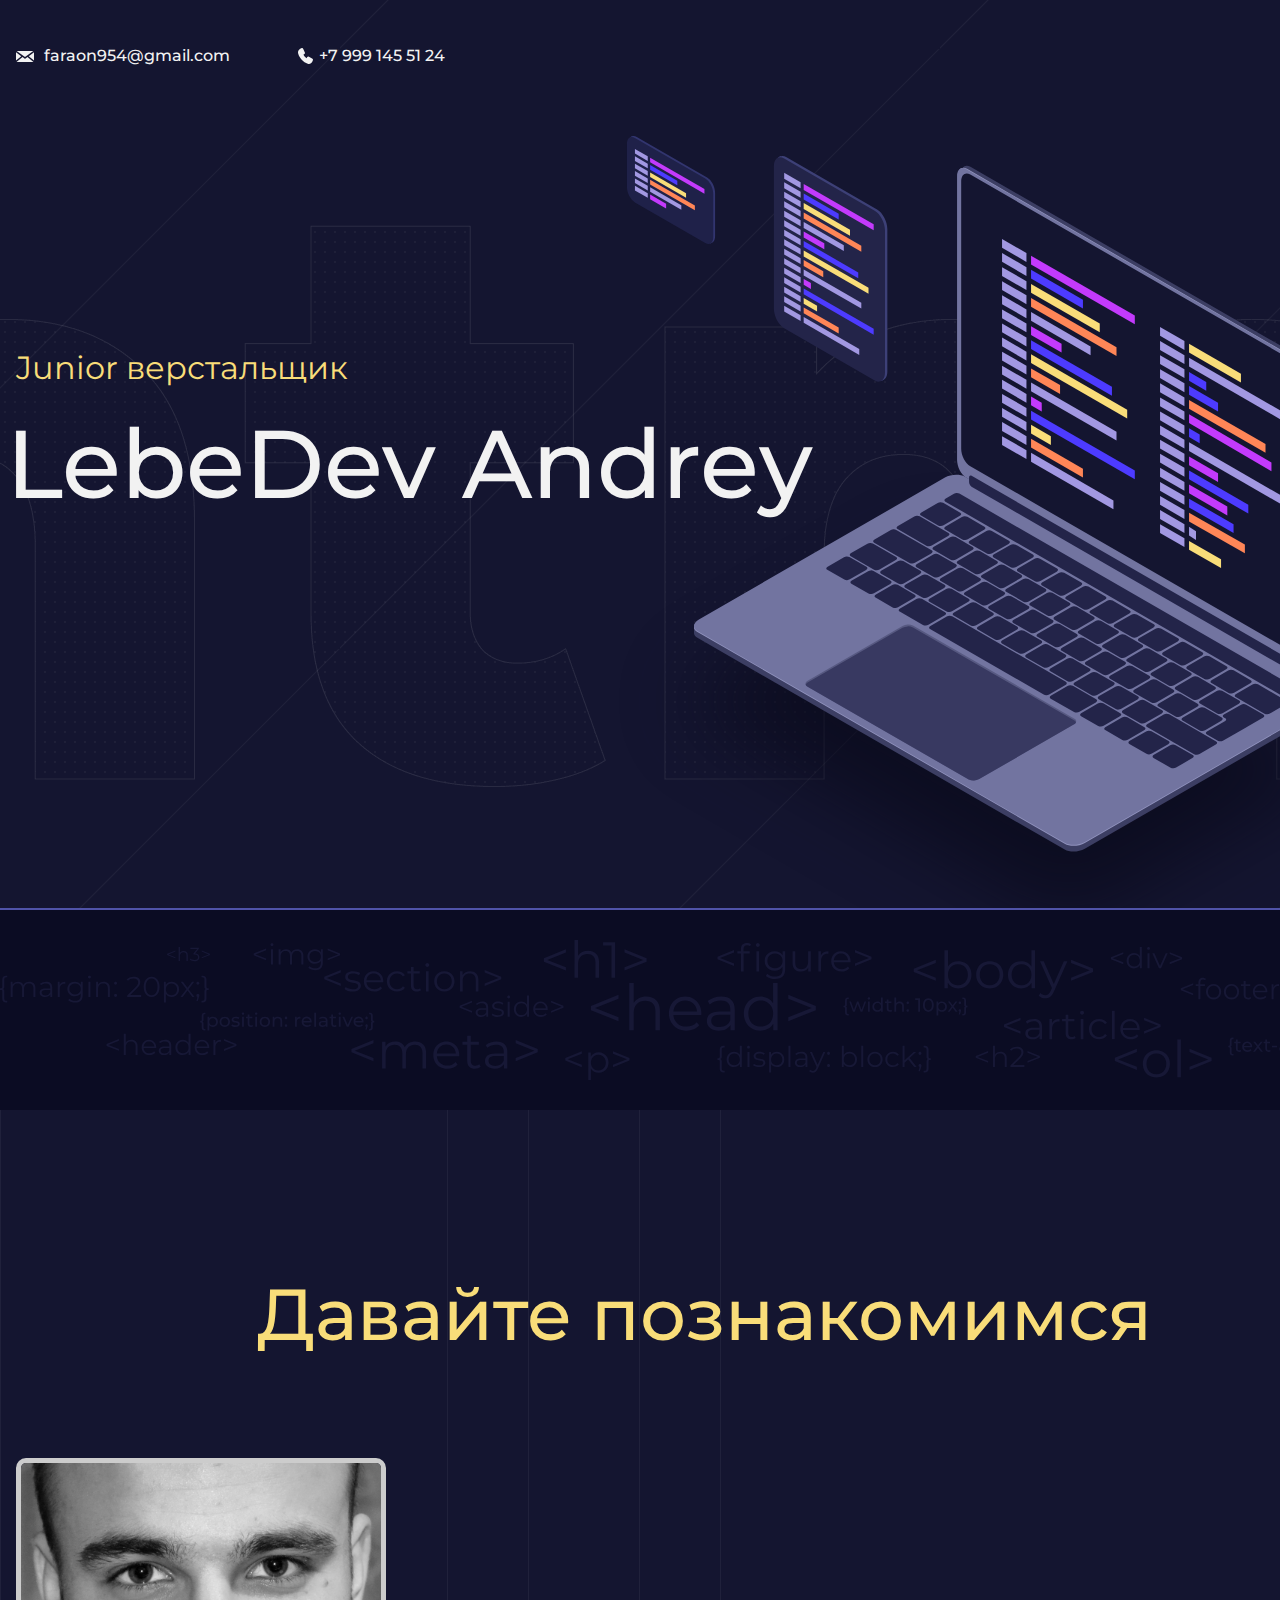
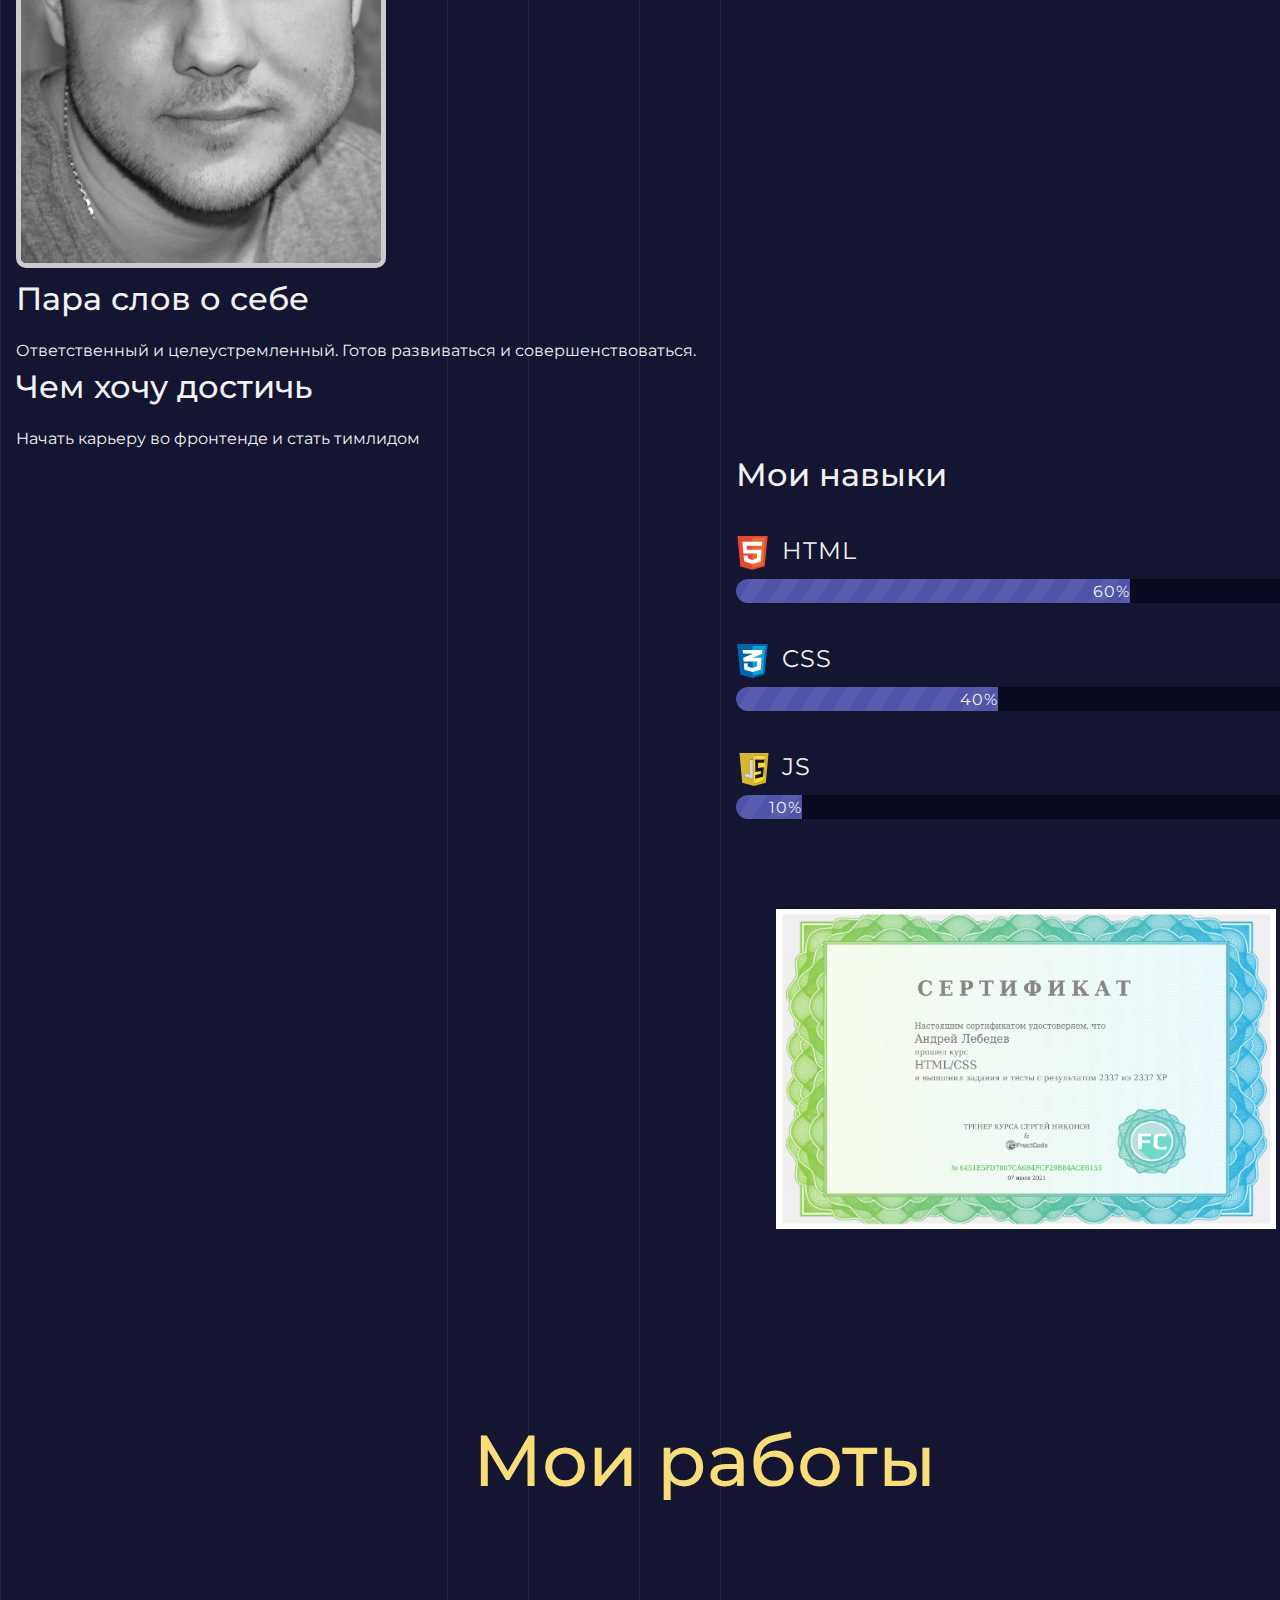
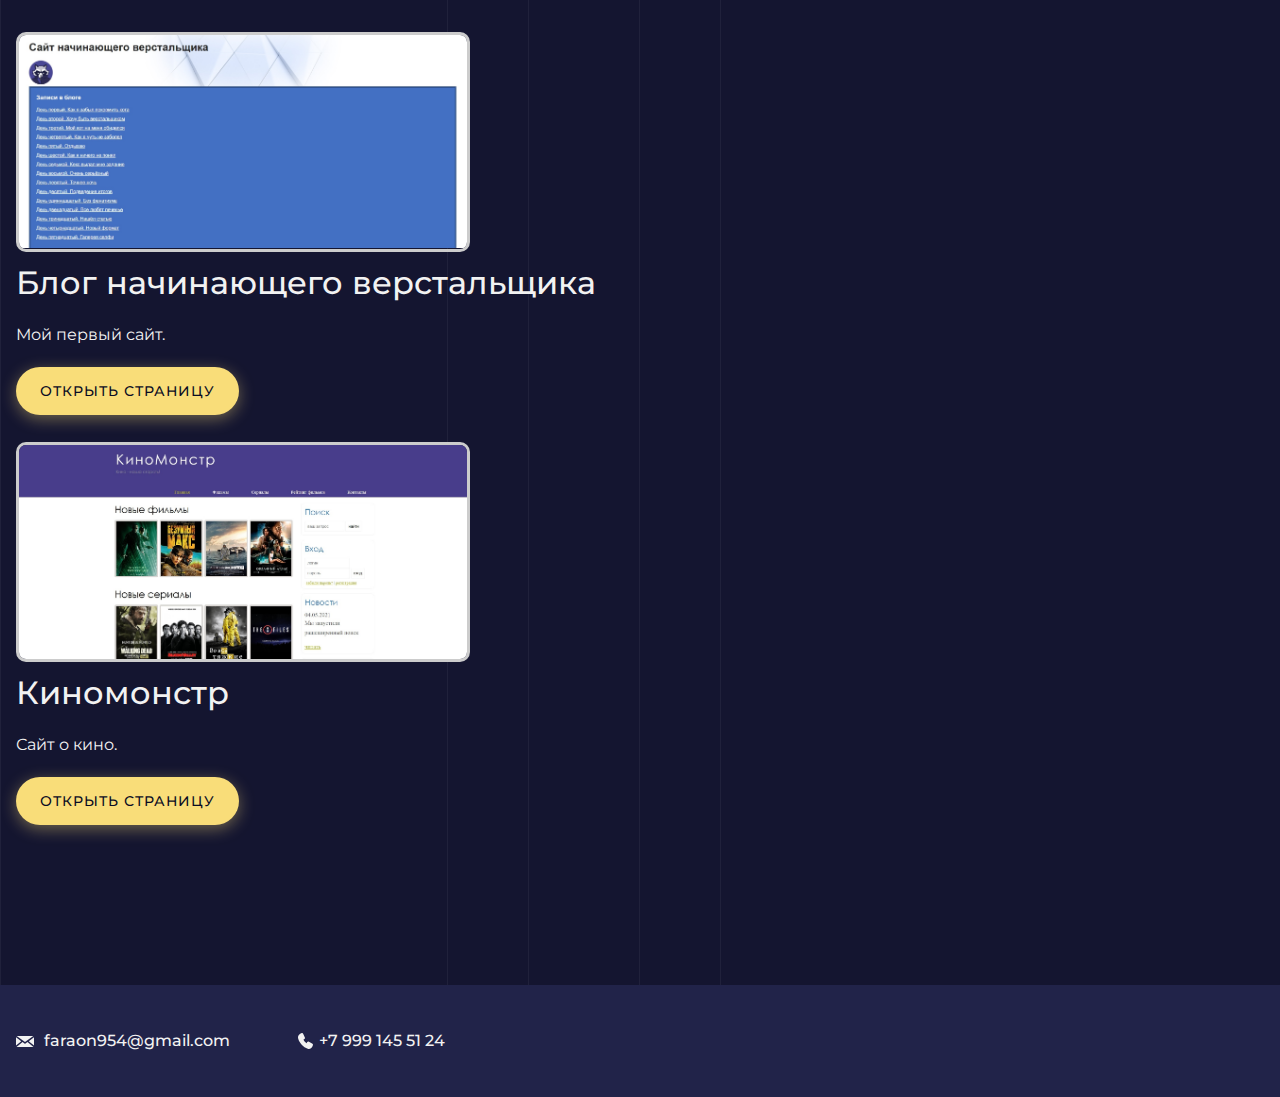
<file: index.html>
<!DOCTYPE html>
<html lang="ru">
  <head>
    <meta charset="UTF-8">
    <link rel="stylesheet" href="style.css">
    <link href="https://fonts.googleapis.com/css?family=Montserrat:400,500,700|Old+Standard+TT&display=swap&subset=cyrillic" rel="stylesheet">
    <title>Портфолио Junior верстальщика</title>
  </head>

  <body>
    <header class="page-header">
      <div class="container">
        <a class="header-email" href="mailto:faraon954@gmail.com">faraon954@gmail.com</a>
        <a class="header-phone" href="tel:+79991455124">+7 999 145 51 24</a>
      </div>
    </header>

    <section class="hero-image">
      <div class="container">
        <h1 class="heading">LebeDev Andrey</h1>
        <p>Junior верстальщик</p>
      </div>
    </section>

    <section class="intro">
      <div class="container">
        <h2 class="subheading">Давайте познакомимся</h2>

        <figure class="user-image">
          <img src="files/user.jpg" width="460" height="500" alt="Я">
        </figure>
        
        <h3>Пара слов о себе</h3>
        <p>Ответственный и целеустремленный. Готов развиваться и совершенствоваться.</p>
        <h3>Чем хочу достичь</h3>
        <p>Начать карьеру во фронтенде и стать тимлидом</p>

        
        
        <div class="skills">
          <h3>Мои навыки</h3>
          <dl class="skills-list">
            <dt class="skill-html">HTML</dt>
            <dd class="level"><div style="width: 60%;">60%</div></dd>
            <dt class="skill-css">CSS</dt>
            <dd class="level"><div style="width: 40%;">40%</div></dd>
            <dt class="skill-js">JS</dt>
            <dd class="level"><div style="width: 10%;">10%</div></dd>
          </dl>
          <figure class="certificate-image">
            <img src="files/certificate.jpg" width="500" height="320" alt="курсы HTML CSS">
          </figure>

        </div>

      </div> 
    </section>

    <section class="portfolio">
      <div class="container">
        <h2 class="subheading">Мои работы</h2>
        
        <figure class="project-image">
          <img src="files/project-blog.jpg" width="900" height="700" alt="Статический блог про обучение HTML и CSS">
        </figure>

        <h3>Блог начинающего верстальщика</h3>
        <p>Мой первый сайт.</p>
        <a class="button" href="source/blog/index.html">Открыть страницу</a>

        
        <figure class="project-image">
          <img src="files/project-kino.jpg" width="928" height="536" alt="Сайт о фильмах и сериалах">
        </figure>

        <h3>Киномонстр</h3>
        <p>Сайт о кино.</p>
        <a class="button" href="source/kinomonster/index.html">Открыть страницу</a>

      </div>  
    </section>

    <footer class="page-footer">
      <div class="container">
        <a class="footer-email" href="mailto:faraon954@gmail.com">faraon954@gmail.com</a>
        <a class="footer-phone" href="tel:+79991455124">+7 999 145 51 24</a>
      </div>
    </footer>
  </body>
</html>
</file>
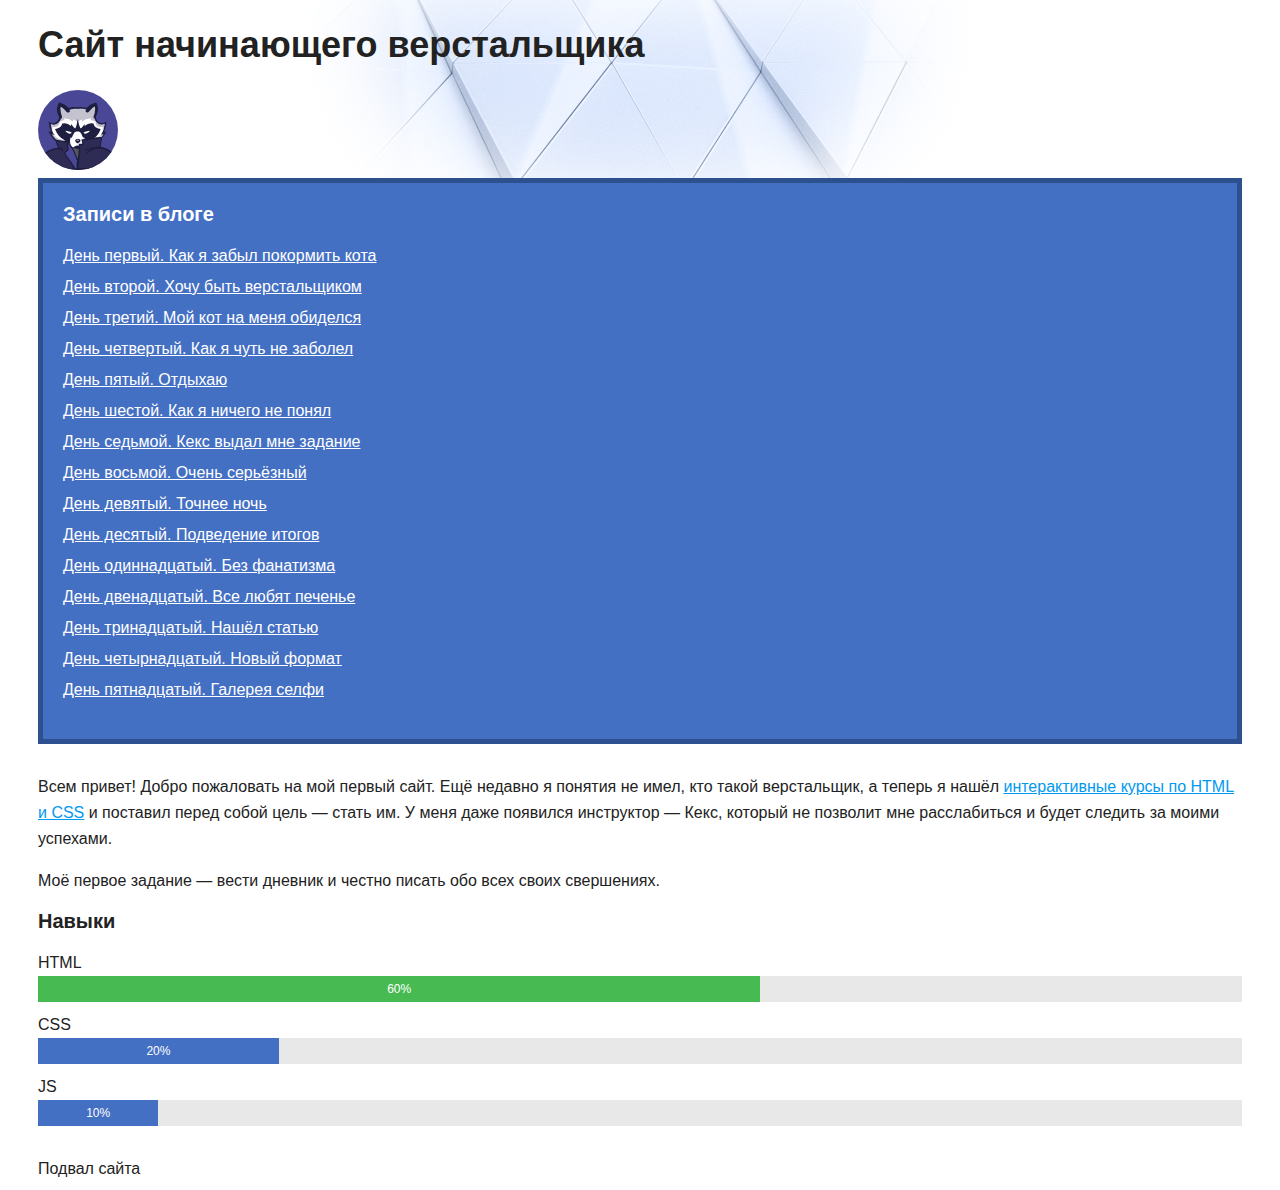
<file: source/blog/index.html>
<!DOCTYPE html>
<html lang="ru">
  <head>
    <meta charset="utf-8">
    <title>Сайт начинающего верстальщика</title>
    <link rel="stylesheet" href="style.css">
  </head>
  <body>
    <header>
      <h1>Сайт начинающего верстальщика</h1>
    </header>
    <main>
      <img class="avatar" src="img/raccoon.svg" width="80" height="80" alt="Аватарка">
      <nav class="blog-navigation">
        <h2>Записи в блоге</h2>
        <ul>
          <li><a href="day-1.html">День первый. Как я забыл покормить кота</a></li>
          <li><a href="day-2.html">День второй. Хочу быть верстальщиком</a></li>
          <li><a href="day-3.html">День третий. Мой кот на меня обиделся</a></li>
          <li><a href="day-4.html">День четвертый. Как я чуть не заболел</a></li>
          <li><a href="day-5.html">День пятый. Отдыхаю</a></li>
          <li><a href="day-6.html">День шестой. Как я ничего не понял</a></li>
          <li><a href="day-7.html">День седьмой. Кекс выдал мне задание</a></li>
          <li><a href="day-8.html">День восьмой. Очень серьёзный</a></li>
          <li><a href="day-9.html">День девятый. Точнее ночь</a></li>
          <li><a href="day-10.html">День десятый. Подведение итогов</a></li>
          <li><a href="day-11.html">День одиннадцатый. Без фанатизма</a></li>
          <li><a href="day-12.html">День двенадцатый. Все любят печенье</a></li>
          <li><a href="day-13.html">День тринадцатый. Нашёл статью</a></li>
          <li><a href="day-14.html">День четырнадцатый. Новый формат</a></li>
          <li><a href="day-15.html">День пятнадцатый. Галерея селфи</a></li>
        </ul>
      </nav>
      <section>
        <p>Всем привет! Добро пожаловать на мой первый сайт. Ещё недавно я понятия не имел, кто такой верстальщик, а теперь я нашёл <a href="https://htmlacademy.ru/courses">интерактивные курсы по HTML и CSS</a> и поставил перед собой цель — стать им. У меня даже появился инструктор — Кекс, который не позволит мне расслабиться и будет следить за моими успехами.</p>
        <p>Моё первое задание — вести дневник и честно писать обо всех своих свершениях.</p>
      </section>
      <section>
        <h2>Навыки</h2>
        <dl class="skills">
          <dt>HTML</dt>
          <dd><div class="skills-level skills-level-ok" style="width: 60%;">60%</div></dd>
          <dt>CSS</dt>
          <dd><div class="skills-level" style="width: 20%;">20%</div></dd>
          <dt>JS</dt>
          <dd><div class="skills-level" style="width: 10%;">10%</div></dd>
        </dl>
      </section>
    </main>
    <footer>
      Подвал сайта
    </footer>
  </body>
</html>
</file>
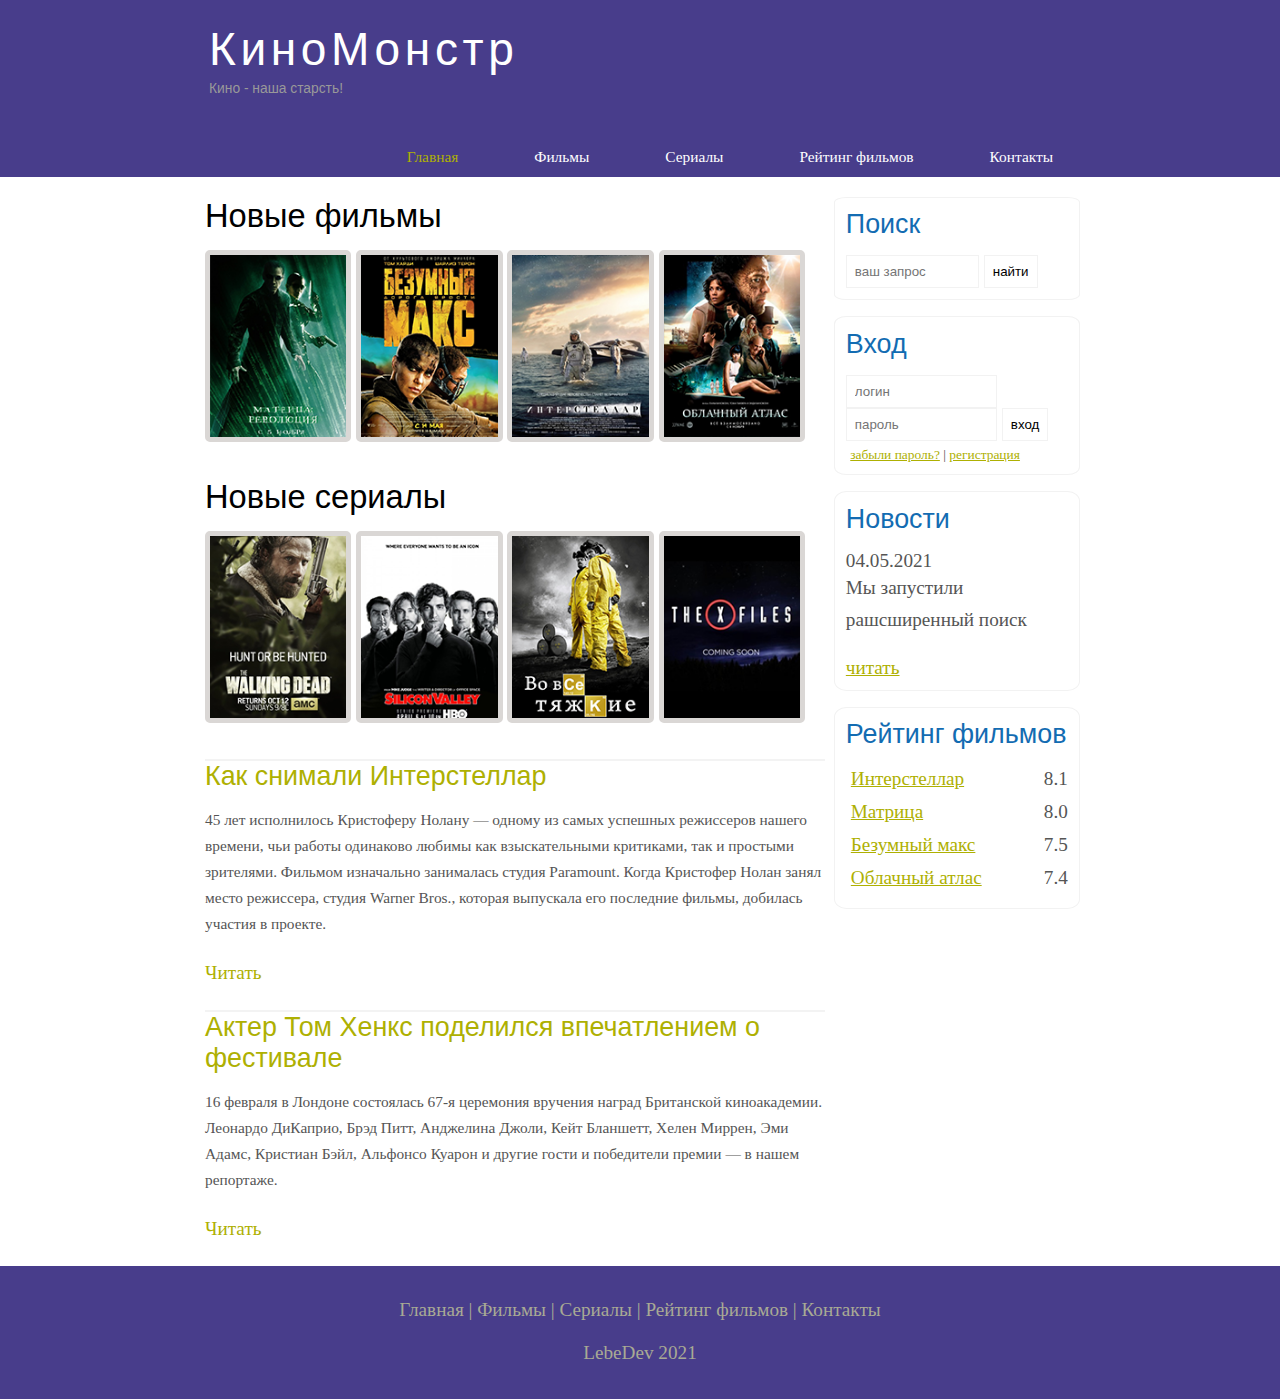
<file: source/kinomonster/index.html>
<!DOCTYPE html>
<html lang="ru">
<head>
    <meta charset="UTF-8">
    <meta name="viewport" content="width=device-width, inintial-scale=1.0">
    <title>Document</title>
    <meta name="description" content="Киномонстр - это портал о кино" />
    <meta name="keywords" content="фильмы, фильмы онлайн, hd" />
    <link rel="stylesheet" href="assets/css/style.css">
</head>
<body>
 
    <div class="main">

        <div class="header">
            <div class="logo">
                <div class="logo_text">
                    <h1><a href="/">КиноМонстр</a></h1>
                    <h2>Кино - наша старсть!</h2>
                </div>
            </div>

            <div class="menubar">

                <ul class="menu">
                    <li class="selected"><a href="index.html">Главная</a></li>
                    <li><a href="films.html">Фильмы</a></li>
                    <li><a href="#">Сериалы</a></li>
                    <li><a href="rating.html">Рейтинг фильмов</a></li>
                    <li><a href="contact.html">Контакты</a></li>
                </ul>
            
            </div>

        </div>
        
        <div class="site_content">

            <div class="sidebar_container">

                <div class="sidebar">
                    <h2>Поиск</h2>
                    <form method="post" action="#" id="search_form" >
                        <input type="search" name="search_field" placeholder="ваш запрос" />
                        <input type="submit" class="btn" value="найти" />
                    </form>
                </div>

                <div class="sidebar">
                    <h2>Вход</h2>
                    <form action="#" method="post" id="login">

                        <input type="text" name="login_field" placeholder="логин" />
                        <input type="password" name="password_field" placeholder="пароль" />
                        <input type="submit" class="btn" value="вход" />
                        <div class="lables_passreg_text">
                            <span><a href="#">забыли пароль?</a></span> | <span><a href="#">регистрация</a></span>
                        </div>

                    </form>
                </div>

                <div class="sidebar">
                    <h2>Новости</h2>
                    <span>04.05.2021</span>
                    <p>Мы запустили рашсширенный поиск</p>
                    <a href="#">читать</a>
                </div>

                <div class="sidebar">
                    <h2>Рейтинг фильмов</h2>
                    <ul>
                        <li><a href="show.html">Интерстеллар</a><span class="rating_sidebar">8.1</span></li>
                        <li><a href="#">Матрица</a><span class="rating_sidebar">8.0</span></li>
                        <li><a href="#">Безумный макс</a><span class="rating_sidebar">7.5</span></li>
                        <li><a href="#">Облачный атлас</a><span class="rating_sidebar">7.4</span></li>
                    </ul>
                </div>
           
            </div>

            <div class="content">

                <h1>Новые фильмы</h1>

                <div class="films_block">

                    <a href="#"><img src="assets/img/matrix.png"></a>
                    <a href="#"><img src="assets/img/max.png"></a>
                    <a href="#"><img src="assets/img/inter.png"></a>
                    <a href="#"><img src="assets/img/cloud.png"></a>

                </div>

                <h1>Новые сериалы</h1>

                <div class="films_block">

                    <a href="#"><img src="assets/img/dead.png"></a>
                    <a href="#"><img src="assets/img/silicon.png"></a>
                    <a href="#"><img src="assets/img/breakingbad.png"></a>
                    <a href="#"><img src="assets/img/xfiles.png"></a>

                </div>

                <div class="posts">

                    <hr>
                    <h2> <a href="#">Как снимали Интерстеллар</a> </h2>
                    <div class="posts_content">

                        <p>

                            45 лет исполнилось Кристоферу Нолану — одному из самых успешных режиссеров нашего времени, чьи работы одинаково любимы
                            как взыскательными критиками, так и простыми зрителями. Фильмом изначально занималась студия Paramount. Когда Кристофер
                            Нолан занял место режиссера, студия Warner Bros., которая выпускала его последние фильмы, добилась участия в проекте.

                        </p>

                    </div>

                    <p><a href="#">Читать</a></p>

                    <hr>
                    <h2> <a href="#">Актер Том Хенкс поделился впечатлением о фестивале</a> </h2>
                    <div class="posts_content">

                        <p>

                            16 февраля в Лондоне состоялась 67-я церемония вручения наград Британской киноакадемии. Леонардо ДиКаприо, Брэд Питт, Анджелина Джоли, Кейт 
                            Бланшетт, Хелен Миррен, Эми Адамс, Кристиан Бэйл, Альфонсо Куарон
                            и другие гости и победители премии — в нашем репортаже.

                        </p>

                    </div>

                    <p><a href="#">Читать</a></p>

                </div>

            </div>

        </div>

    <div class="footer">
        <p>
            <a href="index.html">Главная</a> | 
            <a href="films.html">Фильмы</a> |  
            <a href="#">Сериалы</a> | 
            <a href="rating.html">Рейтинг фильмов</a> | 
            <a href="contact.html">Контакты</a>  
        </p>
        <p>LebeDev 2021</p>

    </div>    

    </div>

</body>
</html>
</file>
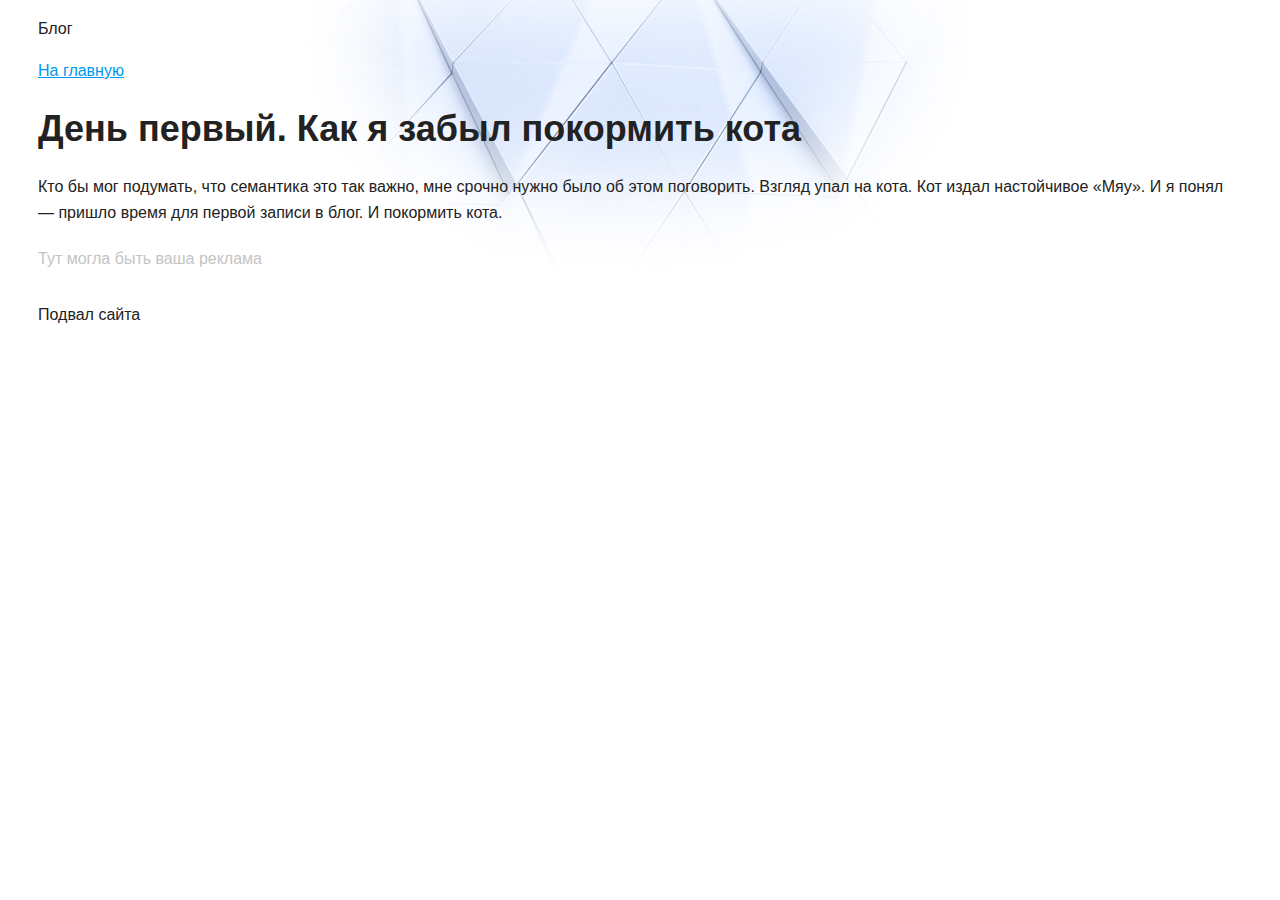
<file: source/blog/day-1.html>
<!DOCTYPE html>
<html lang="ru">
  <head>
    <meta charset="utf-8">
    <title>Дневник начинающего верстальщика</title>
    <link rel="stylesheet" href="style.css">
  </head>
  <body>
    <header>
      <p>Блог</p>
      <nav>
        <a href="index.html">На главную</a>
      </nav>
    </header>
    <main>
      <article>
        <h1>День первый. Как я забыл покормить кота</h1>
        <p>Кто бы мог подумать, что семантика это так важно, мне срочно нужно было об этом поговорить. Взгляд упал на кота. Кот издал настойчивое «Мяу». И я понял — пришло время для первой записи в блог. И покормить кота.</p>
      </article>
      <aside>
        Тут могла быть ваша реклама
      </aside>
    </main>
    <footer>
      Подвал сайта
    </footer>
  </body>
</html>
</file>
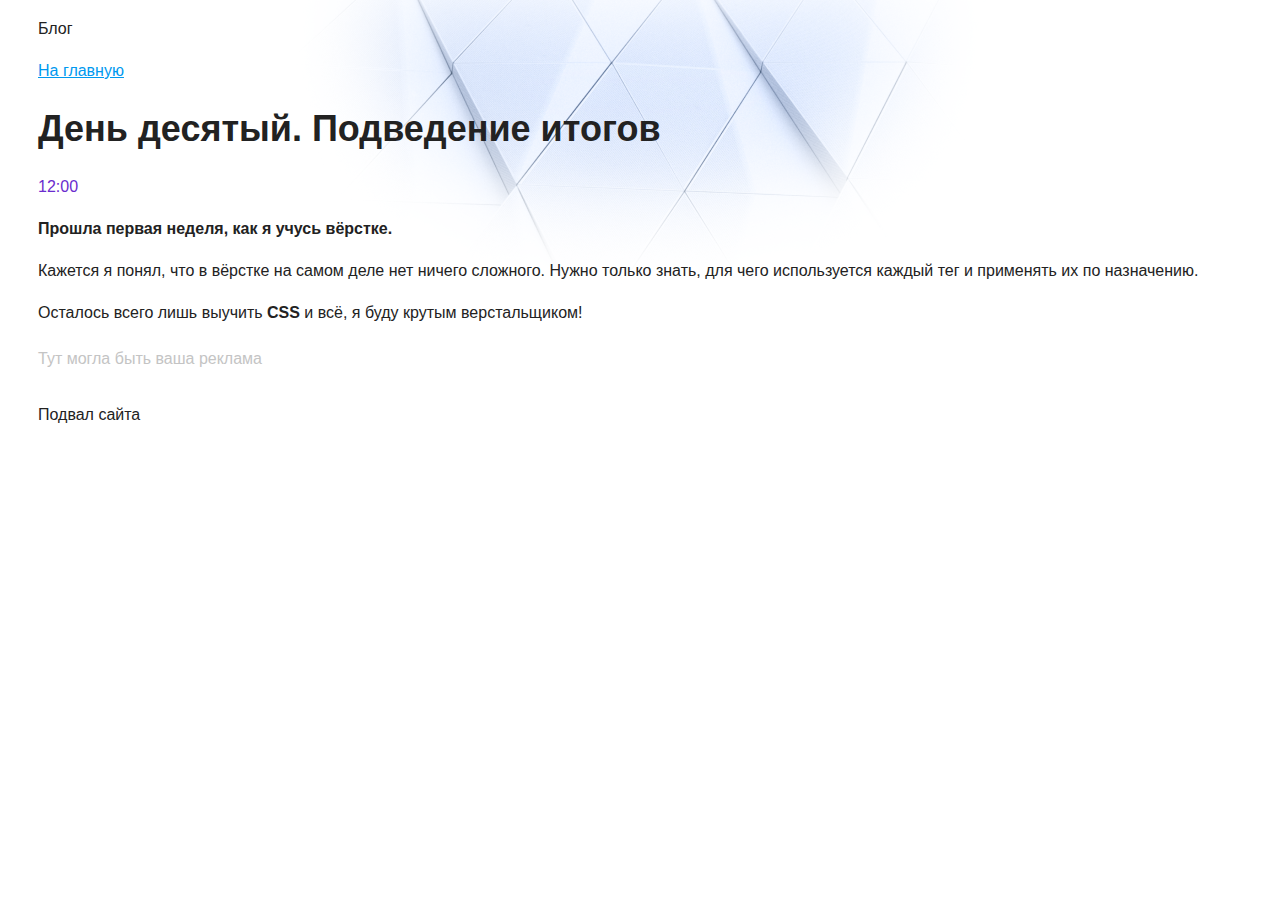
<file: source/blog/day-10.html>
<!DOCTYPE html>
<html lang="ru">
  <head>
    <meta charset="utf-8">
    <title>Сайт начинающего верстальщика</title>
    <link rel="stylesheet" href="style.css">
  </head>
  <body>
    <header>
      <p>Блог</p>
      <nav>
        <a href="index.html">На главную</a>
      </nav>
    </header>
    <main>
      <article>
        <h1>День десятый. Подведение итогов</h1>
        <time datetime="2018-11-28T12:00">12:00</time>

        <p><b>Прошла первая неделя, как я учусь вёрстке.</b></p>

        <p>Кажется я понял, что в вёрстке на самом деле нет ничего сложного. Нужно только знать, для чего используется каждый тег и применять их по назначению.</p>

        <p>Осталось всего лишь выучить <strong>CSS</strong> и всё, я буду крутым верстальщиком!</p>
      </article>
      <aside>
        Тут могла быть ваша реклама
      </aside>
    </main>
    <footer>
      Подвал сайта
    </footer>
  </body>
</html>
</file>
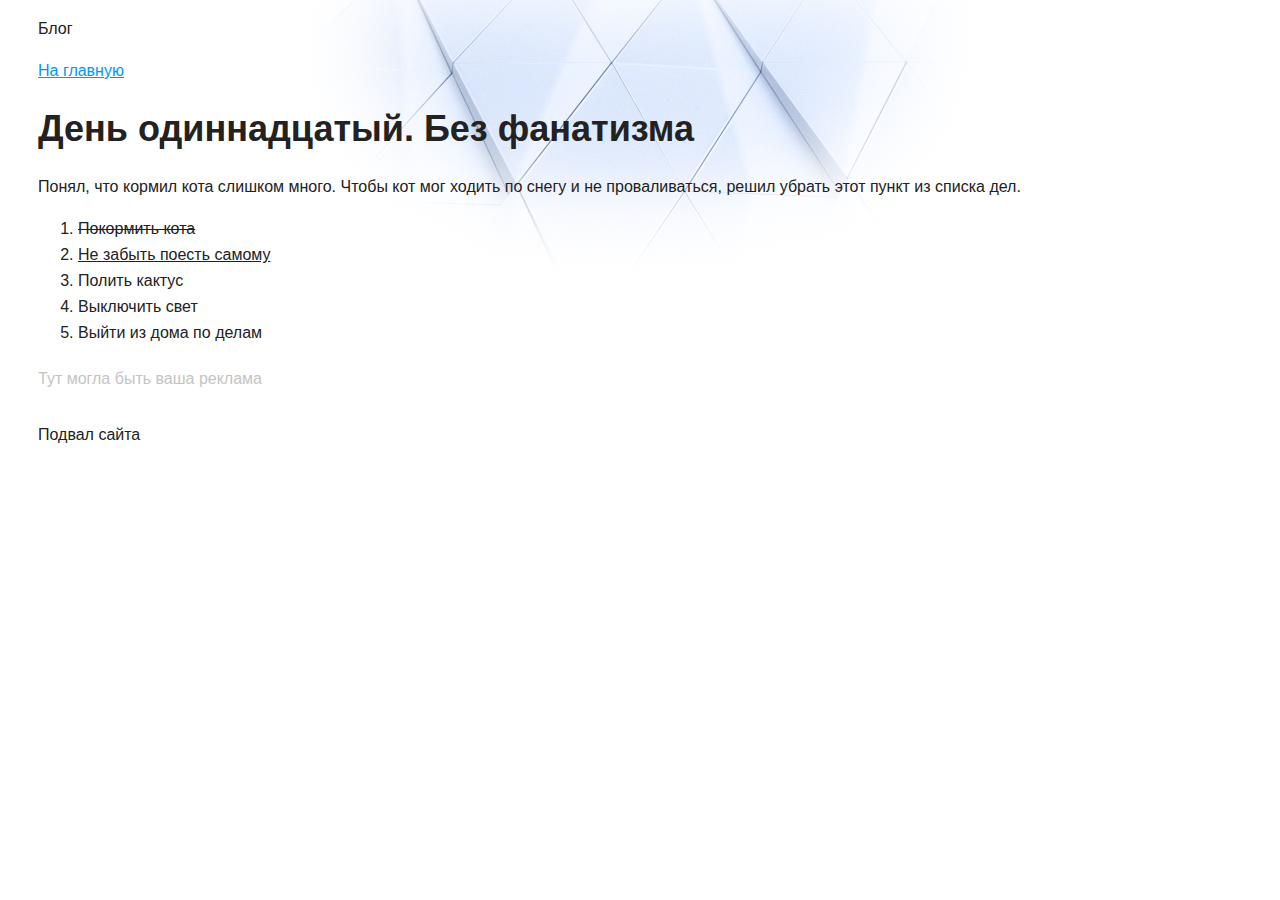
<file: source/blog/day-11.html>
<!DOCTYPE html>
<html lang="ru">
  <head>
    <meta charset="utf-8">
    <title>Сайт начинающего верстальщика</title>
    <link rel="stylesheet" href="style.css">
  </head>
  <body>
    <header>
      <p>Блог</p>
      <nav>
        <a href="index.html">На главную</a>
      </nav>
    </header>
    <main>
      <article>
        <h1>День одиннадцатый. Без фанатизма</h1>
        <p>Понял, что кормил кота слишком много. Чтобы кот мог ходить по снегу и не проваливаться, решил убрать этот пункт из списка дел.</p>
        <ol>
          <li><del>Покормить кота</del></li>
          <li><ins>Не забыть поесть самому</ins></li>
          <li>Полить кактус</li>
          <li>Выключить свет</li>
          <li>Выйти из дома по делам</li>
        </ol>
      </article>
      <aside>
        Тут могла быть ваша реклама
      </aside>
    </main>
    <footer>
      Подвал сайта
    </footer>
  </body>
</html>
</file>
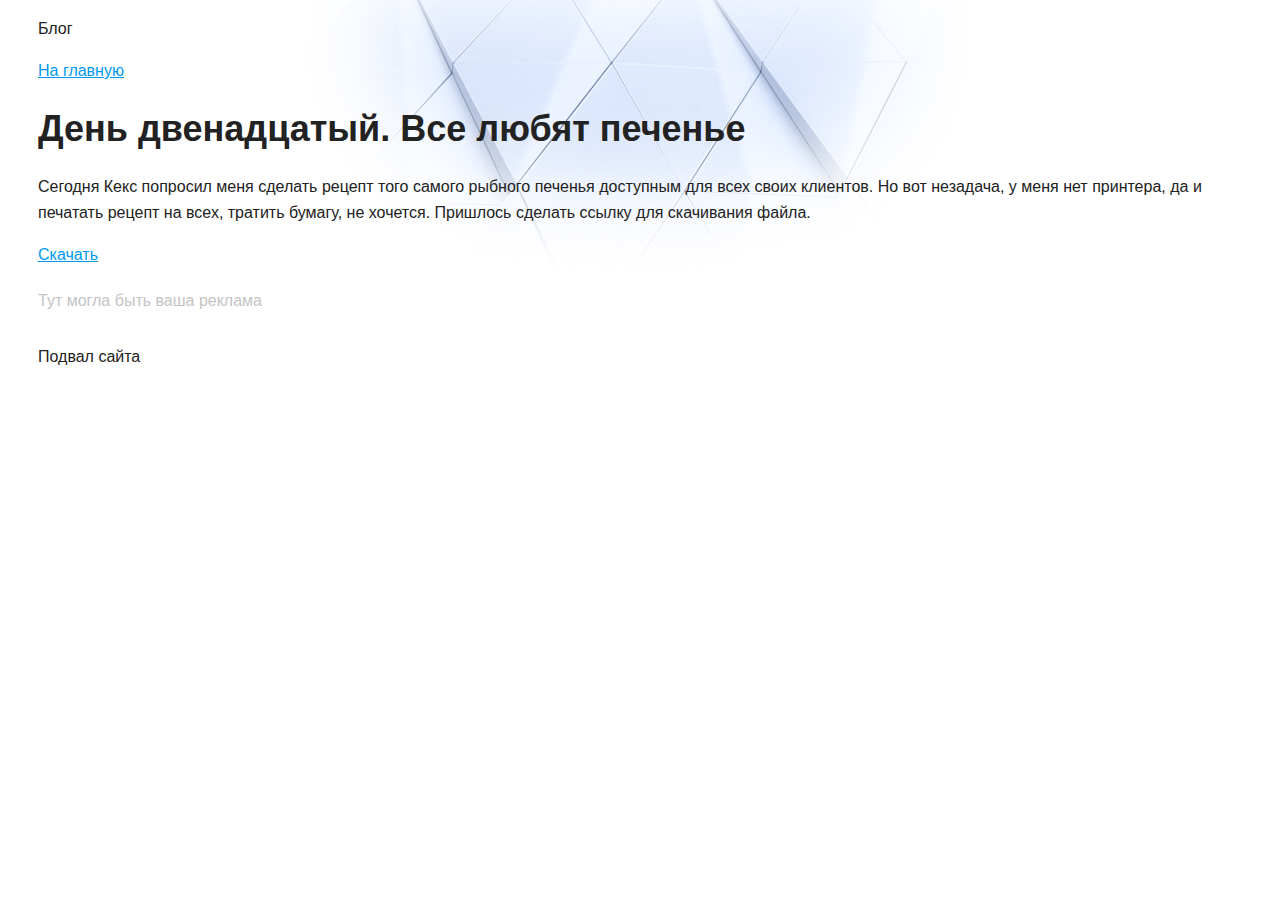
<file: source/blog/day-12.html>
<!DOCTYPE html>
<html lang="ru">
  <head>
    <meta charset="utf-8">
    <title>Сайт начинающего верстальщика</title>
    <link rel="stylesheet" href="style.css">
  </head>
  <body>
    <header>
      <p>Блог</p>
      <nav>
        <a href="index.html">На главную</a>
      </nav>
    </header>
    <main>
      <article>
        <h1>День двенадцатый. Все любят печенье</h1>
        <p>Сегодня Кекс попросил меня сделать рецепт <a>того самого рыбного печенья</a> доступным для всех своих клиентов. Но вот незадача, у меня нет принтера, да и печатать рецепт на всех, тратить бумагу, не хочется. Пришлось сделать ссылку для скачивания файла.</p>
        <p>
          <a href="files/recipe.pdf" download>Скачать</a>
        </p>
      </article>
      <aside>
        Тут могла быть ваша реклама
      </aside>
    </main>
    <footer>
      Подвал сайта
    </footer>
  </body>
</html>
</file>
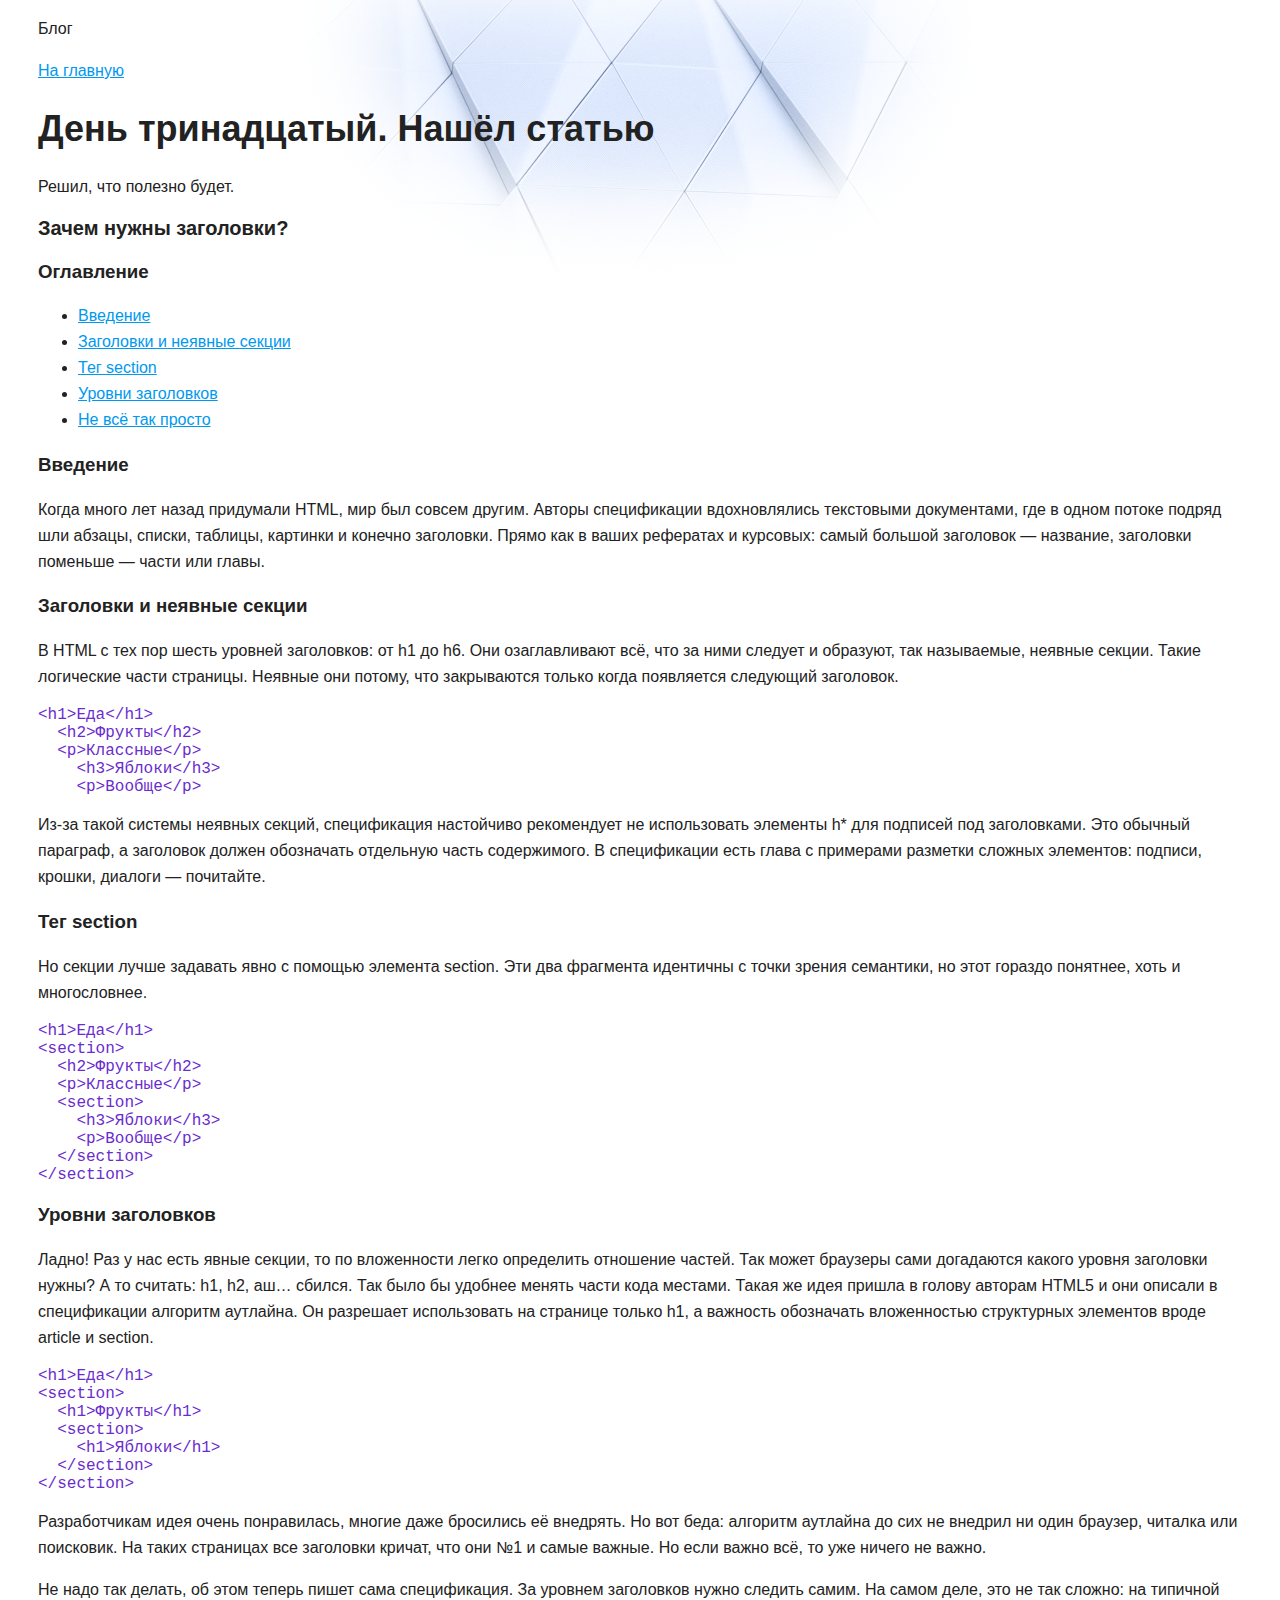
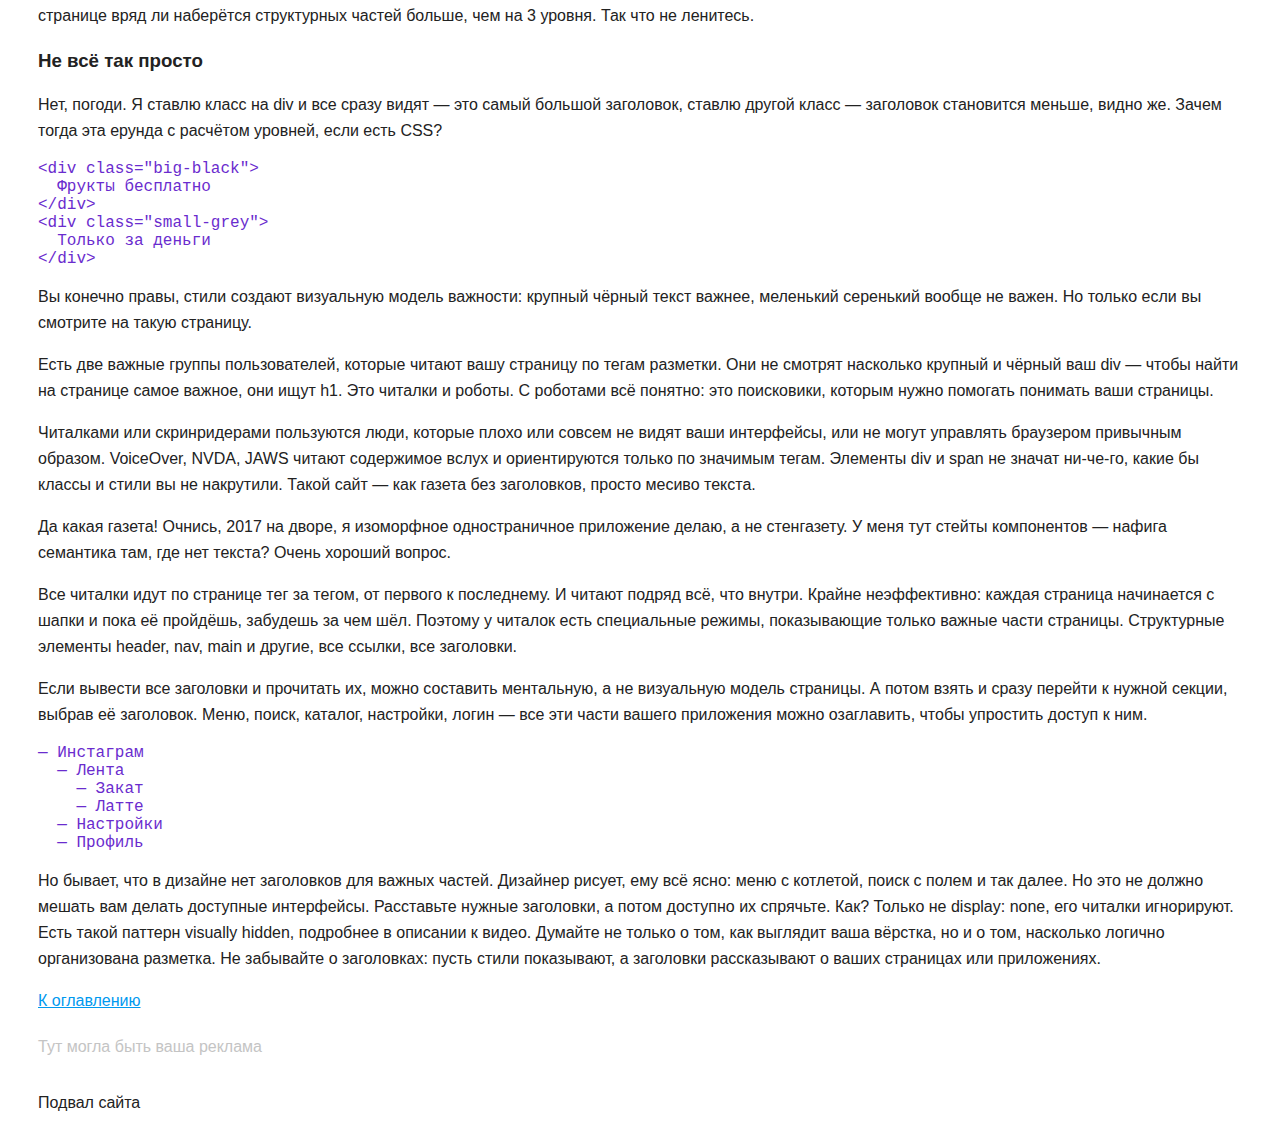
<file: source/blog/day-13.html>
<!DOCTYPE html>
<html lang="ru">
  <head>
    <meta charset="utf-8">
    <title>Сайт начинающего верстальщика</title>
    <link rel="stylesheet" href="style.css">
  </head>
  <body>
    <header>
      <p>Блог</p>
      <nav>
        <a href="index.html">На главную</a>
      </nav>
    </header>
    <main>
      <article>
        <h1>День тринадцатый. Нашёл статью</h1>
        <p>Решил, что полезно будет.</p>

        <h2>Зачем нужны заголовки?</h2>

        <h3 id="content">Оглавление</h3>
        <ul>
          <li>
            <a href="#intro">Введение</a>
          </li>
          <li>
            <a href="#heading">Заголовки и неявные секции</a>
          </li>
          <li>
            <a href="#sections">Тег section</a>
          </li>
          <li>
            <a href="#levels">Уровни заголовков</a>
          </li>
          <li>
            <a href="#easy">Не всё так просто</a>
          </li>
        </ul>

        <article>
          <h3 id="intro">Введение</h3>

          <p>Когда много лет назад придумали HTML, мир был совсем другим. Авторы спецификации вдохновлялись текстовыми документами, где в одном потоке подряд шли абзацы, списки, таблицы, картинки и конечно заголовки. Прямо как в ваших рефератах и курсовых: самый большой заголовок — название, заголовки поменьше — части или главы.</p>

          <h3 id="heading">Заголовки и неявные секции</h3>

          <p>В HTML с тех пор шесть уровней заголовков: от h1 до h6. Они озаглавливают всё, что за ними следует и образуют, так называемые, неявные секции. Такие логические части страницы. Неявные они потому, что закрываются только когда появляется следующий заголовок.</p>

          <pre><code>&lt;h1&gt;Еда&lt;/h1&gt;
  &lt;h2&gt;Фрукты&lt;/h2&gt;
  &lt;p&gt;Классные&lt;/p&gt;
    &lt;h3&gt;Яблоки&lt;/h3&gt;
    &lt;p&gt;Вообще&lt;/p&gt;</code></pre>

          <p>Из-за такой системы неявных секций, спецификация настойчиво рекомендует не использовать элементы h* для подписей под заголовками. Это обычный параграф, а заголовок должен обозначать отдельную часть содержимого. В спецификации есть глава с примерами разметки сложных элементов: подписи, крошки, диалоги — почитайте.</p>

          <h3 id="sections">Тег section</h3>

          <p>Но секции лучше задавать явно с помощью элемента section. Эти два фрагмента идентичны с точки зрения семантики, но этот гораздо понятнее, хоть и многословнее.</p>
          <pre><code>&lt;h1&gt;Еда&lt;/h1&gt;
&lt;section&gt;
  &lt;h2&gt;Фрукты&lt;/h2&gt;
  &lt;p&gt;Классные&lt;/p&gt;
  &lt;section&gt;
    &lt;h3&gt;Яблоки&lt;/h3&gt;
    &lt;p&gt;Вообще&lt;/p&gt;
  &lt;/section&gt;
&lt;/section&gt;</code></pre>

          <h3 id="levels">Уровни заголовков</h3>

          <p>Ладно! Раз у нас есть явные секции, то по вложенности легко определить отношение частей. Так может браузеры сами догадаются какого уровня заголовки нужны? А то считать: h1, h2, аш… сбился. Так было бы удобнее менять части кода местами. Такая же идея пришла в голову авторам HTML5 и они описали в спецификации алгоритм аутлайна. Он разрешает использовать на странице только h1, а важность обозначать вложенностью структурных элементов вроде article и section.</p>

          <pre><code>&lt;h1&gt;Еда&lt;/h1&gt;
&lt;section&gt;
  &lt;h1&gt;Фрукты&lt;/h1&gt;
  &lt;section&gt;
    &lt;h1&gt;Яблоки&lt;/h1&gt;
  &lt;/section&gt;
&lt;/section&gt;</code></pre>

          <p>Разработчикам идея очень понравилась, многие даже бросились её внедрять. Но вот беда: алгоритм аутлайна до сих не внедрил ни один браузер, читалка или поисковик. На таких страницах все заголовки кричат, что они №1 и самые важные. Но если важно всё, то уже ничего не важно.</p>

          <p>Не надо так делать, об этом теперь пишет сама спецификация. За уровнем заголовков нужно следить самим. На самом деле, это не так сложно: на типичной странице вряд ли наберётся структурных частей больше, чем на 3 уровня. Так что не ленитесь.</p>

          <h3 id="easy">Не всё так просто</h3>

          <p>Нет, погоди. Я ставлю класс на div и все сразу видят — это самый большой заголовок, ставлю другой класс — заголовок становится меньше, видно же. Зачем тогда эта ерунда с расчётом уровней, если есть CSS?</p>

          <pre><code>&lt;div class="big-black"&gt;
  Фрукты бесплатно
&lt;/div&gt;
&lt;div class="small-grey"&gt;
  Только за деньги
&lt;/div&gt;</code></pre>

          <p>Вы конечно правы, стили создают визуальную модель важности: крупный чёрный текст важнее, меленький серенький вообще не важен. Но только если вы смотрите на такую страницу.</p>

          <p>Есть две важные группы пользователей, которые читают вашу страницу по тегам разметки. Они не смотрят насколько крупный и чёрный ваш div — чтобы найти на странице самое важное, они ищут h1. Это читалки и роботы. С роботами всё понятно: это поисковики, которым нужно помогать понимать ваши страницы.</p>

          <p>Читалками или скринридерами пользуются люди, которые плохо или совсем не видят ваши интерфейсы, или не могут управлять браузером привычным образом. VoiceOver, NVDA, JAWS читают содержимое вслух и ориентируются только по значимым тегам. Элементы div и span не значат ни-че-го, какие бы классы и стили вы не накрутили. Такой сайт — как газета без заголовков, просто месиво текста.</p>

          <p>Да какая газета! Очнись, 2017 на дворе, я изоморфное одностраничное приложение делаю, а не стенгазету. У меня тут стейты компонентов — нафига семантика там, где нет текста? Очень хороший вопрос.</p>

          <p>Все читалки идут по странице тег за тегом, от первого к последнему. И читают подряд всё, что внутри. Крайне неэффективно: каждая страница начинается с шапки и пока её пройдёшь, забудешь за чем шёл. Поэтому у читалок есть специальные режимы, показывающие только важные части страницы. Структурные элементы header, nav, main и другие, все ссылки, все заголовки.</p>

          <p>Если вывести все заголовки и прочитать их, можно составить ментальную, а не визуальную модель страницы. А потом взять и сразу перейти к нужной секции, выбрав её заголовок. Меню, поиск, каталог, настройки, логин — все эти части вашего приложения можно озаглавить, чтобы упростить доступ к ним.</p>

          <pre><code>— Инстаграм
  — Лента
    — Закат
    — Латте
  — Настройки
  — Профиль</code></pre>

          <p>Но бывает, что в дизайне нет заголовков для важных частей. Дизайнер рисует, ему всё ясно: меню с котлетой, поиск с полем и так далее. Но это не должно мешать вам делать доступные интерфейсы. Расставьте нужные заголовки, а потом доступно их спрячьте. Как? Только не display: none, его читалки игнорируют. Есть такой паттерн visually hidden, подробнее в описании к видео.

          Думайте не только о том, как выглядит ваша вёрстка, но и о том, насколько логично организована разметка. Не забывайте о заголовках: пусть стили показывают, а заголовки рассказывают о ваших страницах или приложениях.</p>

          <p>
            <a href="#content">К оглавлению</a>
          </p>
        </article>
      </article>
      <aside>
        Тут могла быть ваша реклама
      </aside>
    </main>
    <footer>
      Подвал сайта
    </footer>
  </body>
</html>
</file>
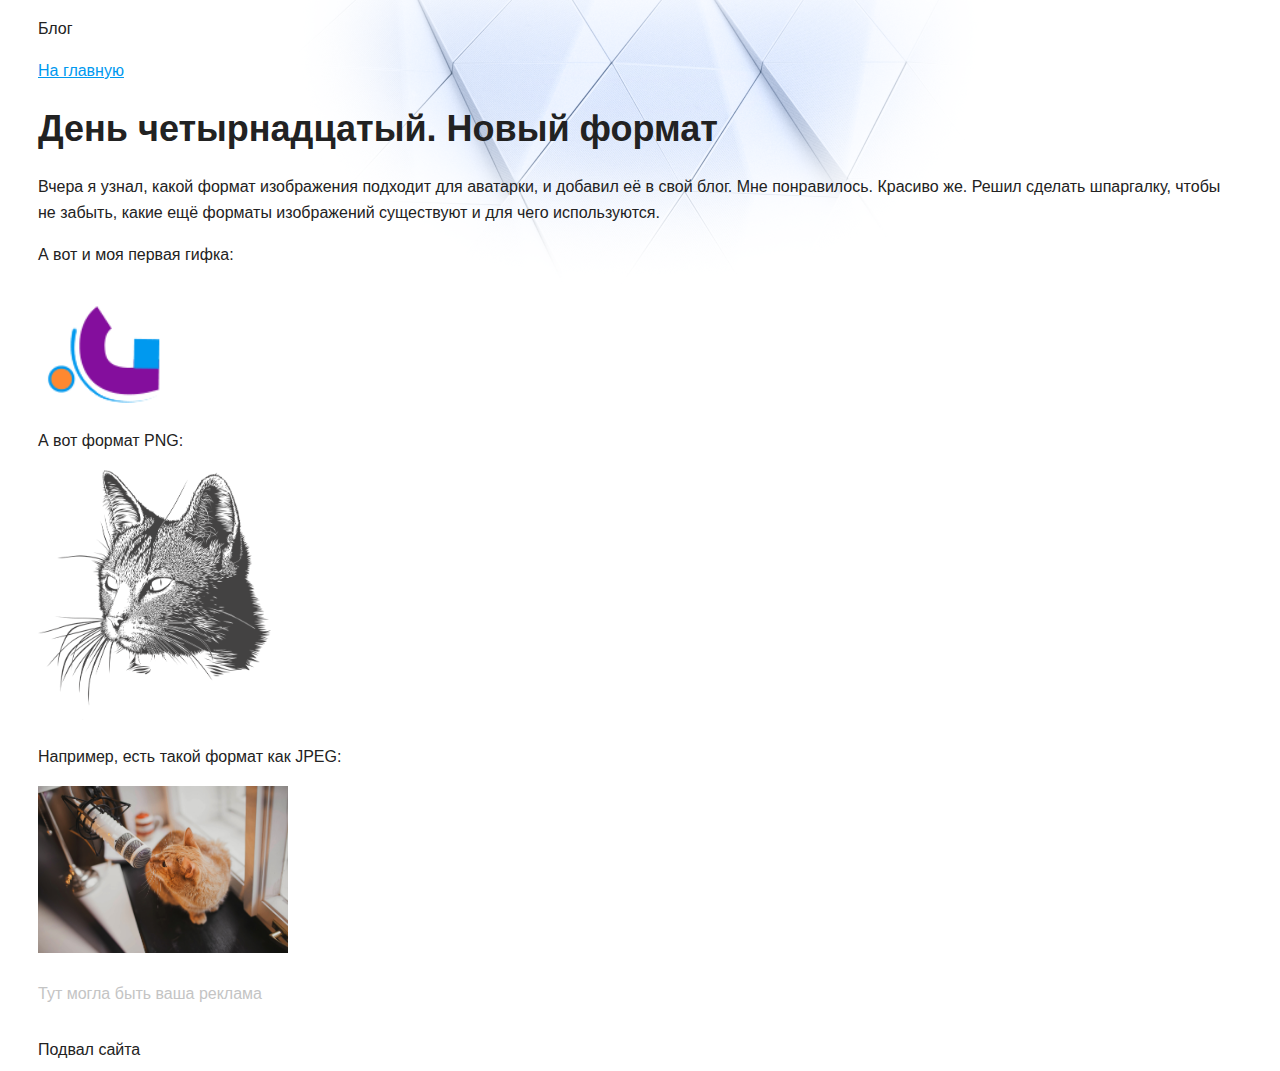
<file: source/blog/day-14.html>
<!DOCTYPE html>
<html lang="ru">
  <head>
    <meta charset="utf-8">
    <title>Сайт начинающего верстальщика</title>
    <link rel="stylesheet" href="style.css">
  </head>
  <body>
    <header>
      <p>Блог</p>
      <nav>
        <a href="index.html">На главную</a>
      </nav>
    </header>
    <main>
      <article>
        <h1>День четырнадцатый. Новый формат</h1>
        <p>Вчера я узнал, какой формат изображения подходит для аватарки, и добавил её в свой блог. Мне понравилось. Красиво же. Решил сделать шпаргалку, чтобы не забыть, какие ещё форматы изображений существуют и для чего используются.</p>

        <p>А вот и моя первая гифка:</p>
        <img src="files/gifka.gif" width="250" height="120" alt="Анимация GIF">

        <p>А вот формат PNG:</p>
        <img src="files/portrait.png" height="250" alt="Портрет котика">

        <p>Например, есть такой формат как JPEG:</p>
        <img src="files/instructor-keks.jpg" width="250" alt="Инструктор Кекс">
      </article>
      <aside>
        Тут могла быть ваша реклама
      </aside>
    </main>
    <footer>
      Подвал сайта
    </footer>
  </body>
</html>
</file>
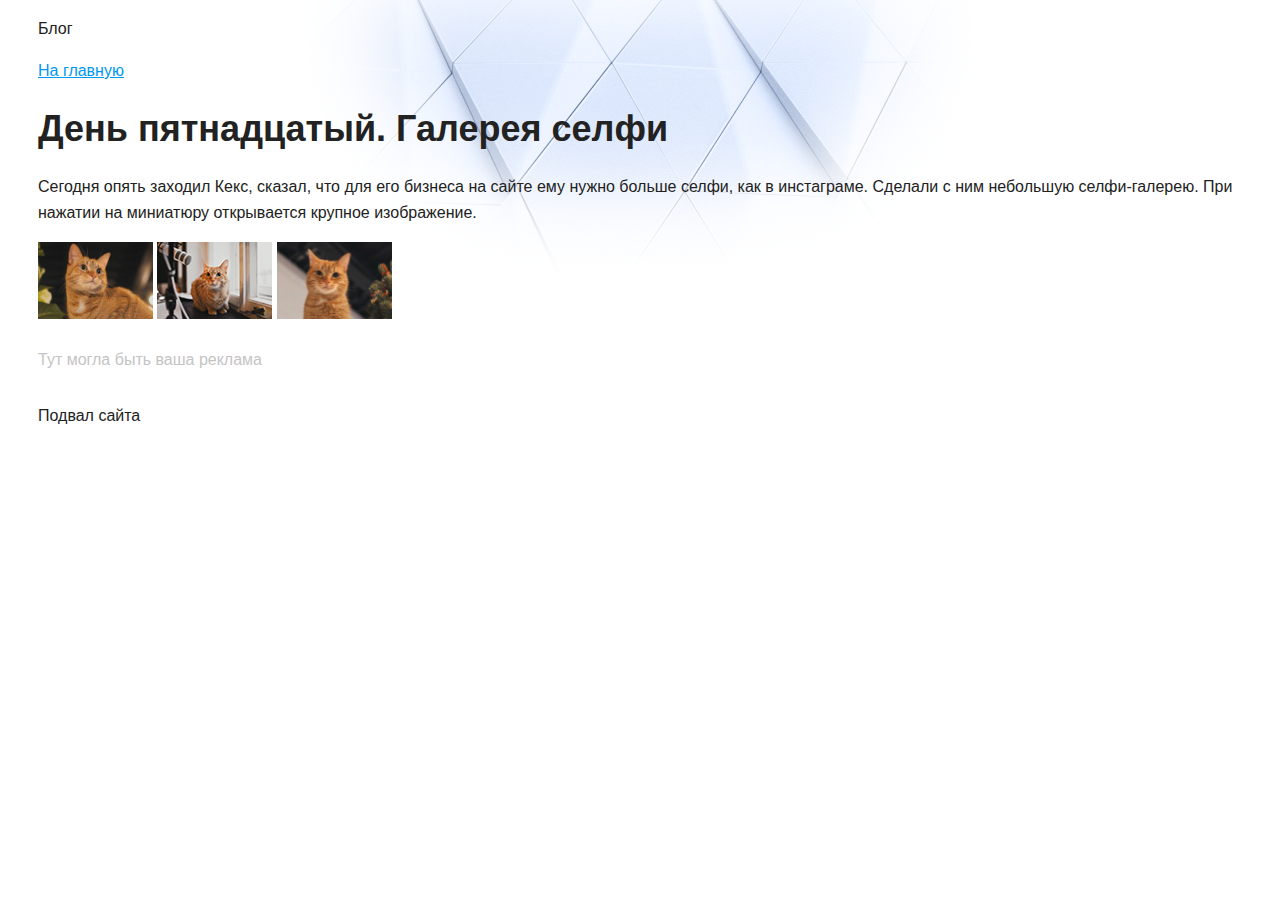
<file: source/blog/day-15.html>
<!DOCTYPE html>
<html lang="ru">
  <head>
    <meta charset="utf-8">
    <title>Сайт начинающего верстальщика</title>
    <link rel="stylesheet" href="style.css">
  </head>
  <body>
    <header>
      <p>Блог</p>
      <nav>
        <a href="index.html">На главную</a>
      </nav>
    </header>
    <main>
      <article>
        <h1>День пятнадцатый. Галерея селфи</h1>
        <p>Сегодня опять заходил Кекс, сказал, что для его бизнеса на сайте ему нужно больше селфи, как в инстаграме. Сделали с ним небольшую селфи-галерею. При нажатии на миниатюру открывается крупное изображение.</p>
        <p>
          <a href="photo-1.html"><img src="files/preview-1.jpg" alt="Фоточка Кекса" width="115" height="77"></a>
          <a href="photo-2.html"><img src="files/preview-2.jpg" alt="Фоточка Кекса" width="115" height="77"></a>
          <a href="photo-3.html"><img src="files/preview-3.jpg" alt="Фоточка Кекса" width="115" height="77"></a>
        </p>
      </article>
      <aside>
        Тут могла быть ваша реклама
      </aside>
    </main>
    <footer>
      Подвал сайта
    </footer>
  </body>
</html>
</file>
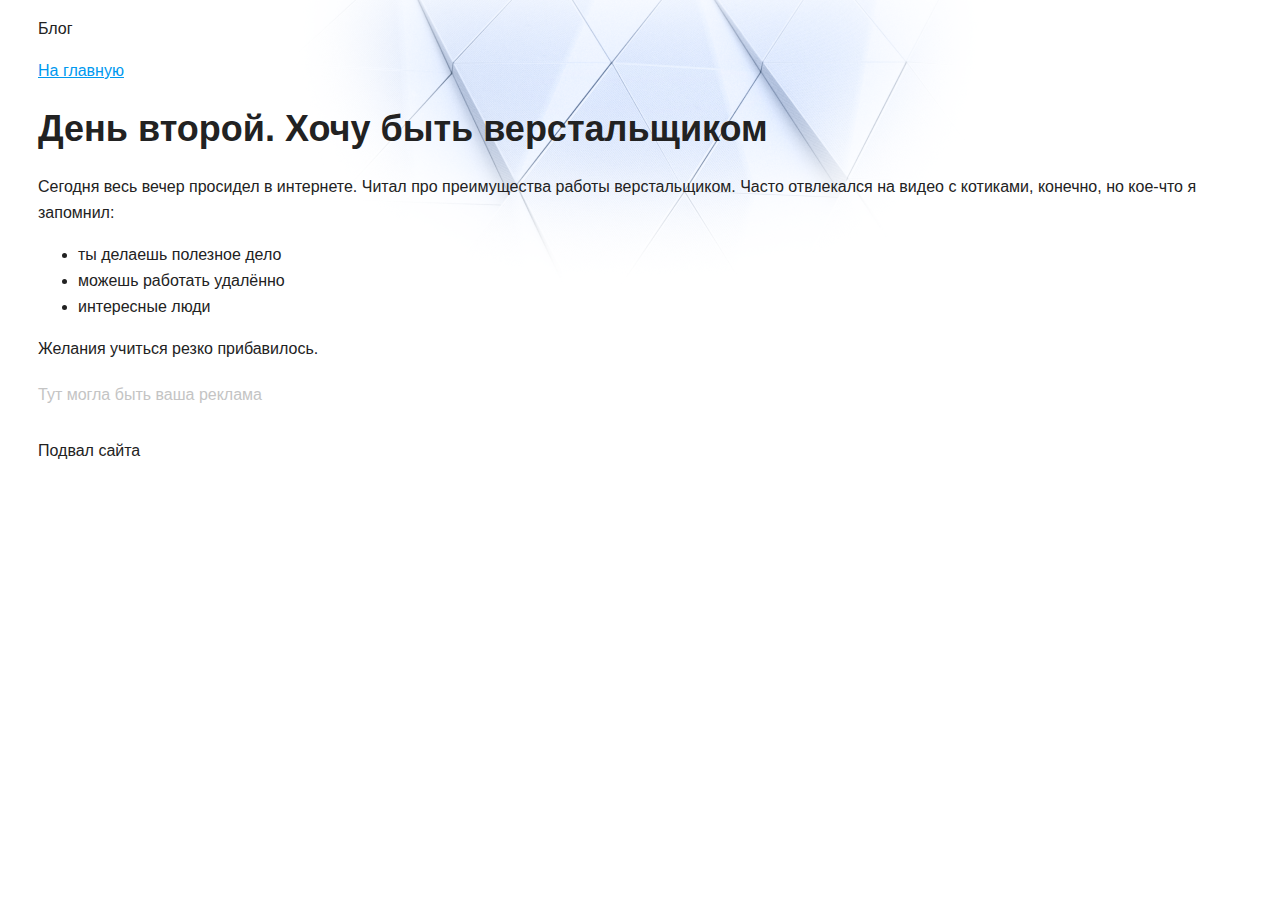
<file: source/blog/day-2.html>
<!DOCTYPE html>
<html lang="ru">
  <head>
    <meta charset="utf-8">
    <title>Дневник начинающего верстальщика</title>
    <link rel="stylesheet" href="style.css">
  </head>
  <body>
    <header>
      <p>Блог</p>
      <nav>
        <a href="index.html">На главную</a>
      </nav>
    </header>
    <main>
      <article>
        <h1>День второй. Хочу быть верстальщиком</h1>
        <p>Сегодня весь вечер просидел в интернете. Читал про преимущества работы верстальщиком. Часто отвлекался на видео с котиками, конечно, но кое-что я запомнил:</p>

        <ul>
          <li>ты делаешь полезное дело</li>
          <li>можешь работать удалённо</li>
          <li>интересные люди</li>
        </ul>

        <p>Желания учиться резко прибавилось.</p>
      </article>
      <aside>
        Тут могла быть ваша реклама
      </aside>
    </main>
    <footer>
      Подвал сайта
    </footer>
  </body>
</html>
</file>
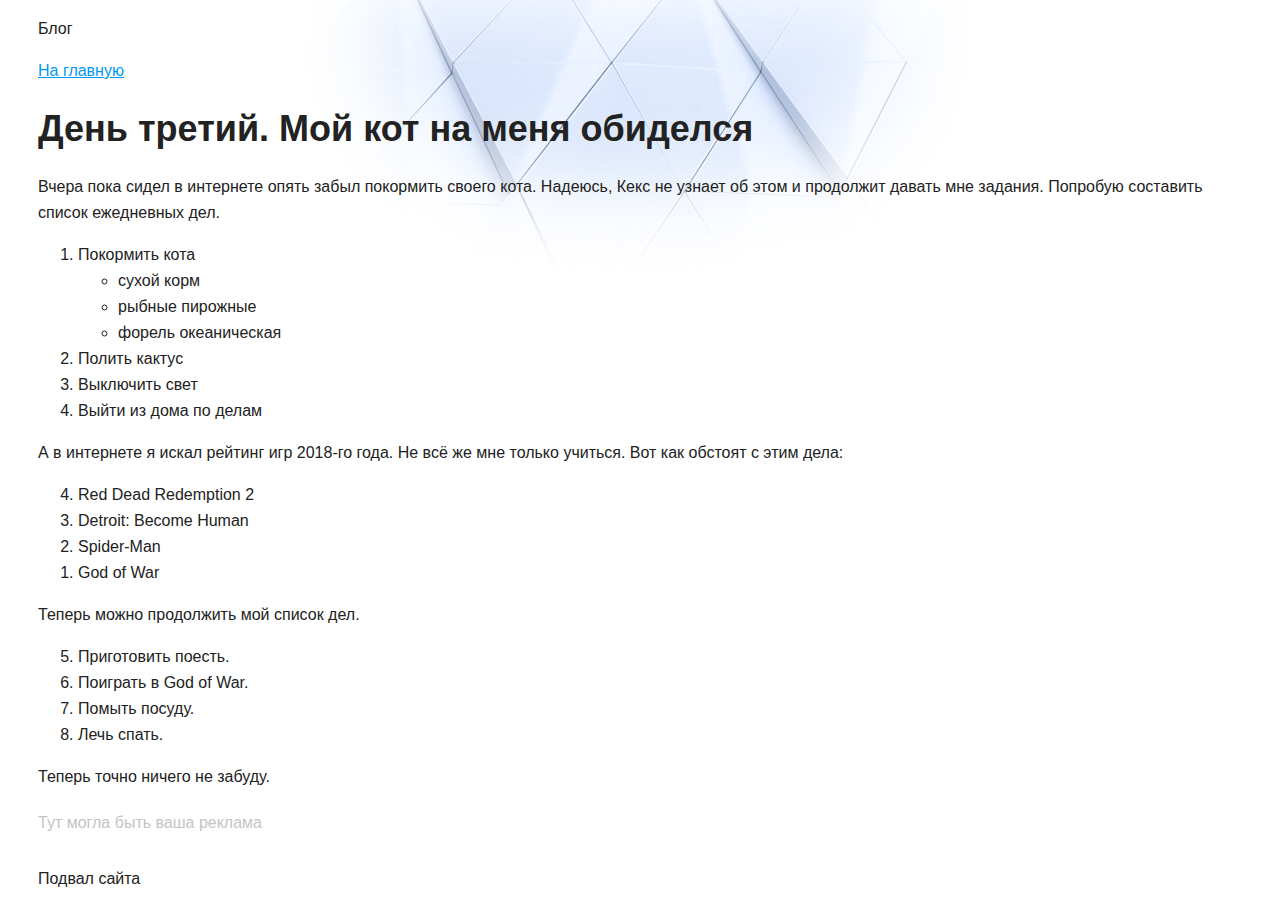
<file: source/blog/day-3.html>
<!DOCTYPE html>
<html lang="ru">
  <head>
    <meta charset="utf-8">
    <title>Сайт начинающего верстальщика</title>
    <link rel="stylesheet" href="style.css">
  </head>
  <body>
    <header>
      <p>Блог</p>
      <nav>
        <a href="index.html">На главную</a>
      </nav>
    </header>
    <main>
      <article>
        <h1>День третий. Мой кот на меня обиделся</h1>
        <p>Вчера пока сидел в интернете опять забыл покормить своего кота. Надеюсь, Кекс не узнает об этом и продолжит давать мне задания. Попробую составить список ежедневных дел.</p>
        <ol>
          <li>Покормить кота
            <ul>
              <li>сухой корм</li>
              <li>рыбные пирожные</li>
              <li>форель океаническая</li>
            </ul>
          </li>
          <li>Полить кактус</li>
          <li>Выключить свет</li>
          <li>Выйти из дома по делам</li>
        </ol>

        <p>А в интернете я искал рейтинг игр 2018-го года. Не всё же мне только учиться. Вот как обстоят с этим дела:</p>
        <ol reversed>
          <li>Red Dead Redemption 2</li>
          <li>Detroit: Become Human</li>
          <li>Spider-Man</li>
          <li>God of War</li>
        </ol>

        <p>Теперь можно продолжить мой список дел.</p>
        <ol start="5">
          <li>Приготовить поесть.</li>
          <li>Поиграть в God of War.</li>
          <li>Помыть посуду.</li>
          <li>Лечь спать.</li>
        </ol>

        <p>Теперь точно ничего не забуду.</p>
      </article>
      <aside>
        Тут могла быть ваша реклама
      </aside>
    </main>
    <footer>
      Подвал сайта
    </footer>
  </body>
</html>
</file>
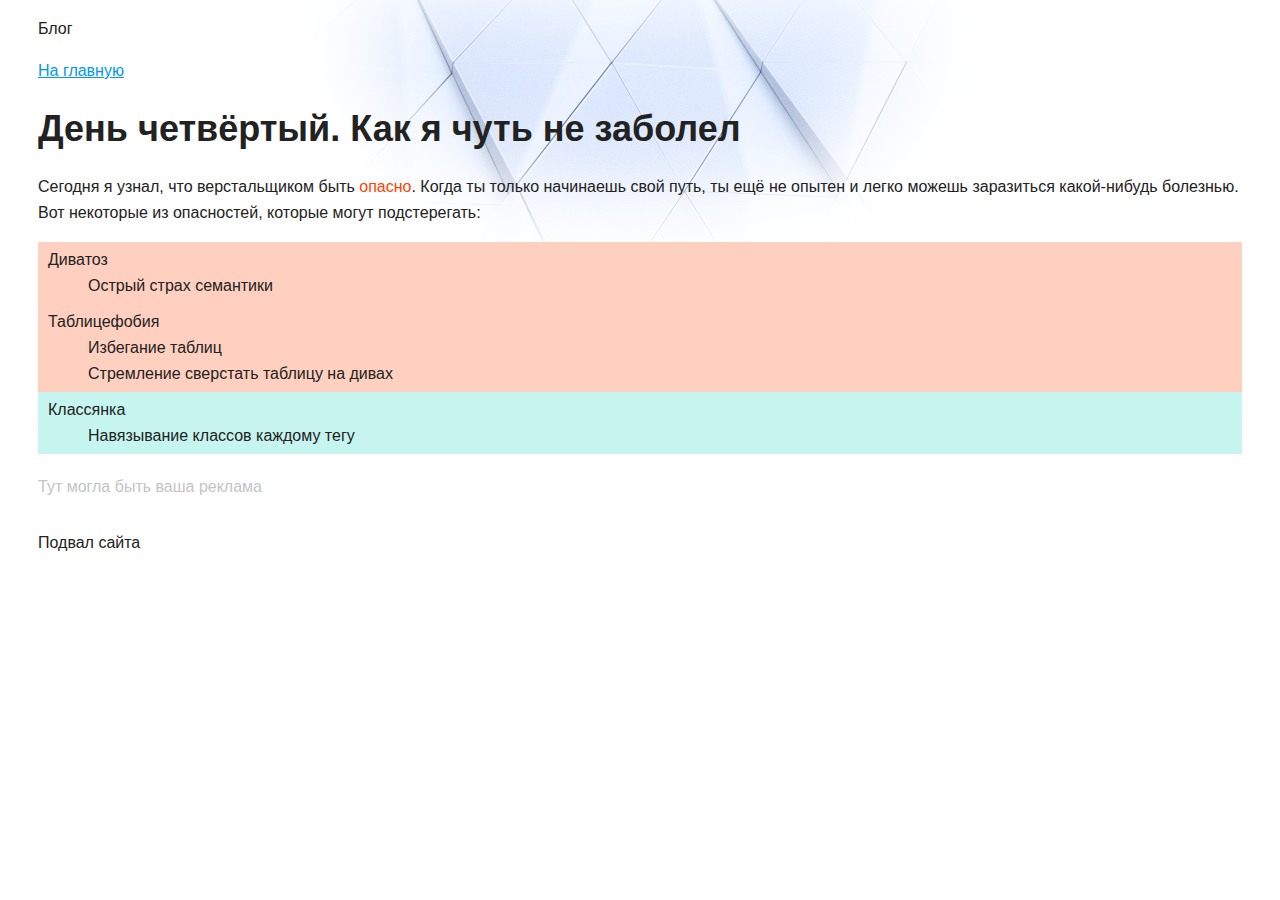
<file: source/blog/day-4.html>
<!DOCTYPE html>
<html lang="ru">
  <head>
    <meta charset="utf-8">
    <title>Сайт начинающего верстальщика</title>
    <link rel="stylesheet" href="style.css">
  </head>
  <body>
    <header>
      <p>Блог</p>
      <nav>
        <a href="index.html">На главную</a>
      </nav>
    </header>
    <main>
      <article>
        <h1>День четвёртый. Как я чуть не заболел</h1>
        <p>Сегодня я узнал, что верстальщиком быть <span class="danger-text">опасно</span>. Когда ты только начинаешь свой путь, ты ещё не опытен и легко можешь заразиться какой-нибудь болезнью. Вот некоторые из опасностей, которые могут подстерегать:</p>

        <dl>
          <div class="danger-block">
            <dt>Диватоз</dt>
            <dd>Острый страх семантики</dd>
           </div>
           <div class="danger-block">
            <dt>Таблицефобия</dt>
            <dd>Избегание таблиц</dd>
            <dd>Стремление сверстать таблицу на дивах</dd>
          </div>
          <div class="no-danger-block">
            <dt>Классянка</dt>
            <dd>Навязывание классов каждому тегу</dd>
          </div>
        </dl>
      </article>
      <aside>
        Тут могла быть ваша реклама
      </aside>
    </main>
    <footer>
      Подвал сайта
    </footer>
  </body>
</html>
</file>
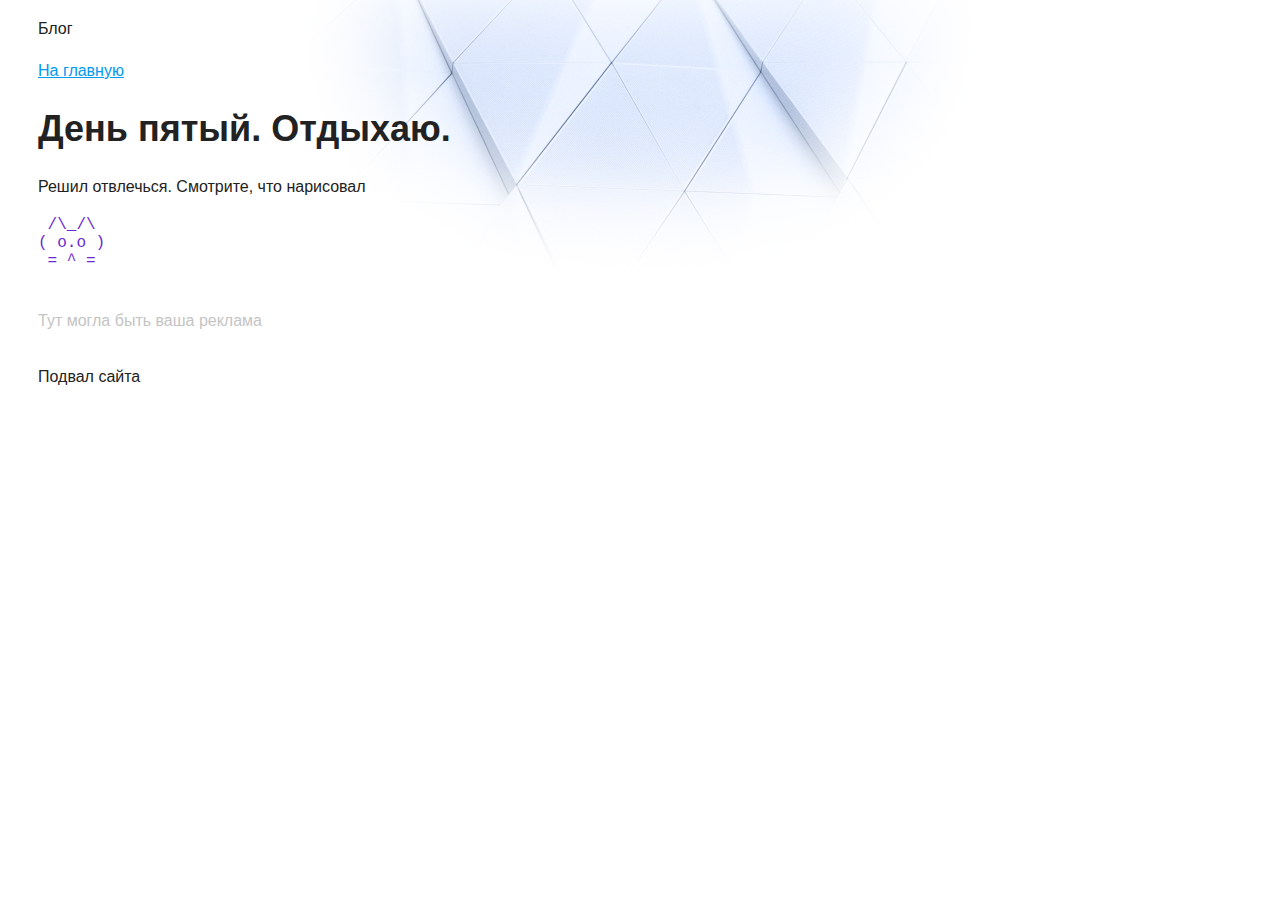
<file: source/blog/day-5.html>
<!DOCTYPE html>
<html lang="ru">
  <head>
    <meta charset="utf-8">
    <title>Сайт начинающего верстальщика</title>
    <link rel="stylesheet" href="style.css">
  </head>
  <body>
    <header>
      <p>Блог</p>
      <nav>
        <a href="index.html">На главную</a>
      </nav>
    </header>
    <main>
      <article>
        <h1>День пятый. Отдыхаю.</h1>
        <p>Решил отвлечься. Смотрите, что нарисовал</p>

        <pre>
 /\_/\
( o.o )
 = ^ =
        </pre>
      </article>
      <aside>
        Тут могла быть ваша реклама
      </aside>
    </main>
    <footer>
      Подвал сайта
    </footer>
  </body>
</html>
</file>
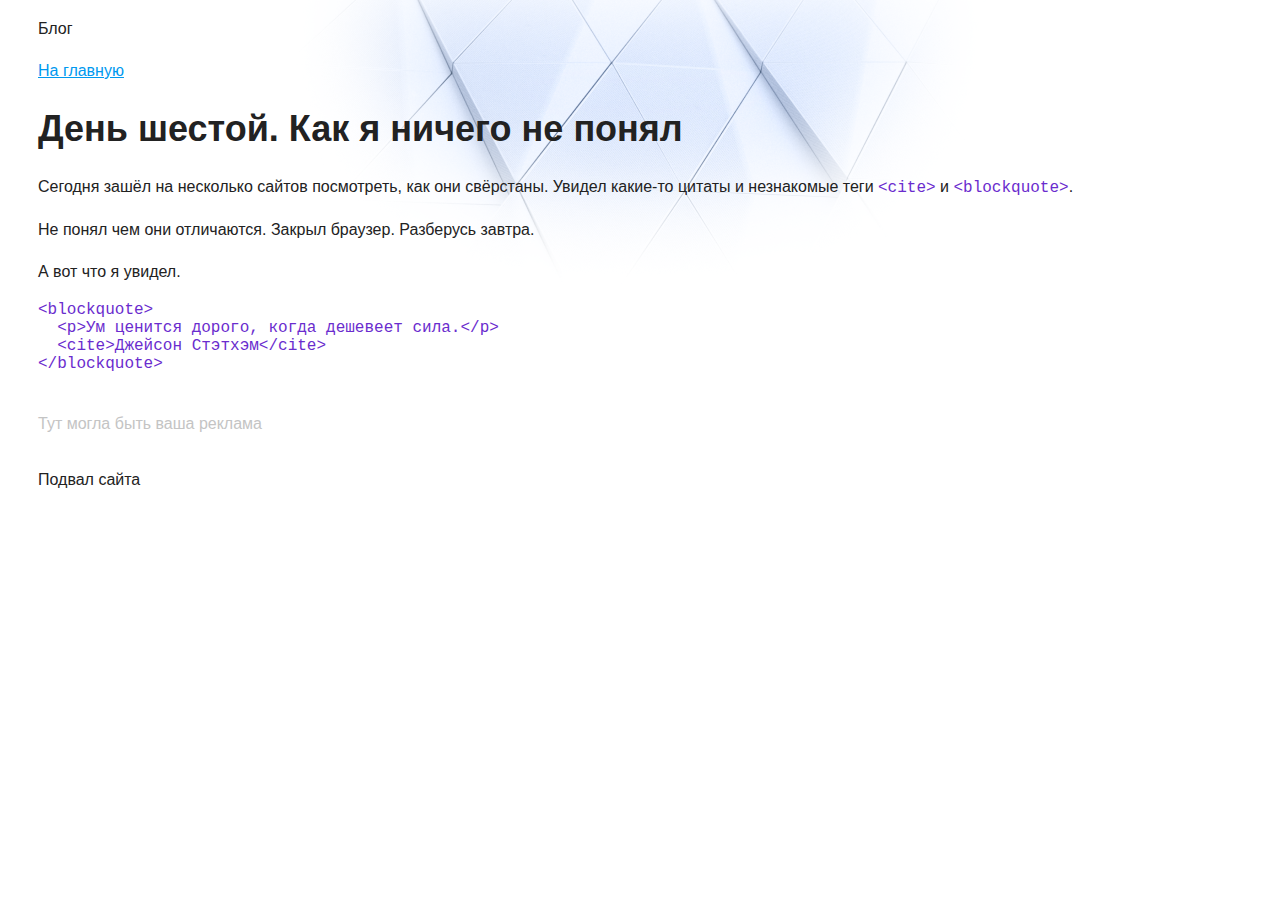
<file: source/blog/day-6.html>
<!DOCTYPE html>
<html lang="ru">
  <head>
    <meta charset="utf-8">
    <title>Сайт начинающего верстальщика</title>
    <link rel="stylesheet" href="style.css">
  </head>
  <body>
    <header>
      <p>Блог</p>
      <nav>
        <a href="index.html">На главную</a>
      </nav>
    </header>
    <main>
      <article>
        <h1>День шестой. Как я ничего не понял</h1>
        <p>Сегодня зашёл на несколько сайтов посмотреть, как они свёрстаны. Увидел какие-то цитаты и незнакомые теги <code>&lt;cite&gt;</code> и <code>&lt;blockquote&gt;</code>.</p>
        <p>Не понял чем они отличаются. Закрыл браузер. Разберусь завтра.</p>
        <p>А вот что я увидел.</p>
       <pre><code>&lt;blockquote&gt;
  &lt;p&gt;Ум ценится дорого, когда дешевеет сила.&lt;/p&gt;
  &lt;cite&gt;Джейсон Стэтхэм&lt;/cite&gt;
&lt;/blockquote&gt;
     </code></pre>
      </article>
      <aside>
        Тут могла быть ваша реклама
      </aside>
    </main>
    <footer>
      Подвал сайта
    </footer>
  </body>
</html>
</file>
<file: style.css>
body {
  position: relative;
  margin: 0;
  min-width: 1408px;
  font-family: "Montserrat", "Helvetica", "Arial", sans-serif;
  font-size: 16px;
  line-height: 32px;
  color: #f2f2f2;
  background-color: #141530;
  background-image: url("img/pattern-lines-hero.svg");
  background-position: center;
}

.container {
  max-width: 1408px;
  margin: 0 auto;
  padding: 0 16px;
}

.page-header {
  margin: 0;
  padding: 40px 0;
}

.page-header a,
.page-footer a {
  position: relative;
  margin-right: 64px;
  padding-bottom: 10px;
  padding-top: 9px;
  font-weight: 500;
  text-decoration: none;
  background-repeat: no-repeat;
  background-position: left;
  color: inherit;
}

.page-header a:focus,
.page-header a:hover,
.page-footer a:focus,
.page-footer a:hover {
  color: #f9dd79;
}

.page-header a::after,
.page-footer a::after {
  position: absolute;
  content: "";
  bottom: 0;
  left: 0;
  width: 0;
  height: 2px;
  background-color: #f9dd79;
  transition: width 200ms;
}

.page-header a:hover::after,
.page-footer a:hover::after {
  width: 100%;
}

.header-email,
.footer-email {
  padding-left: 28px;
  background-image: url("img/icon-email.svg");
}

.header-email:focus,
.header-email:hover,
.footer-email:focus,
.footer-email:hover {
  background-image: url("img/icon-email-alt.svg");
}

.header-phone,
.footer-phone {
  padding-left: 21px;
  background-image: url("img/icon-phone.svg");
}

.header-phone:focus,
.header-phone:hover,
.footer-phone:focus,
.footer-phone:hover {
  background-image: url("img/icon-phone-alt.svg");
}

.page-header a:active,
.page-footer a:active {
  opacity: 0.5;
}

.hero-image {
  position: relative;
  padding-top: 200px;
  height: 798px;
  background-image: url("img/bg-html.png");
  background-repeat: no-repeat;
  background-position-x: center;
  background-position-y: 48px;
}

.hero-image .container {
  display: flex;
  flex-direction: column;
}

.hero-image::before {
  position: absolute;
  content: "";
  top: 24px;
  left: calc(50vw - 32px);
  width: 800px;
  height: 800px;
  background-image: url("img/hero-image.svg");
  background-repeat: no-repeat;
}

.hero-image::after {
  position: absolute;
  content: "";
  height: 200px;
  width: 100%;
  bottom: 0;
  background-color: #0b0c23;
  background-image: url("img/bg-tags.svg");
  background-position: center;
  background-repeat: no-repeat;
  border-top: 2px solid #5053a8;
}

.heading {
  z-index: 1;
  order: 2;
  margin: 0 0 0 -10px;
  width: 815px;
  font-size: 96px;
  line-height: 112px;
  font-weight: 500;
}

.hero-image p {
  z-index: 1;
  order: 1;
  margin: 0;
  padding: 32px 0;
  padding-bottom: 16px;
  font-size: 32px;
  line-height: 48px;
  color: #f9dd79;
}

.intro,
.portfolio {
  background-color: #141530;
  background-image: url("img/pattern-lines.svg");
  background-repeat: repeat-y;
  background-position-x: center;
}

.intro {
  padding-top: 160px;
  padding-bottom: 120px;
  min-height: 828px;
}

.subheading {
  margin: 0 0 100px;
  text-align: center;
  font-size: 72px;
  line-height: 88px;
  font-weight: 500;
  color: #f9dd79;
}

.intro .container {
  position: relative;
}

.user-image {
  margin: 0;
}

.user-image img {
  width: 360px;
  height: 400px;
  object-fit: cover;
  border-radius: 10px;
  border: 5px #ccc solid;
}

.intro .container div {
  margin-left: 720px;
  margin-bottom: 56px;
}

.intro h3,
.portfolio h3 {
  margin: 0 0 16px;
  font-size: 32px;
  line-height: 40px;
  font-weight: 500;
}

.intro p {
  margin: 0;
  z-index: 2;
}

.skills {
  margin-bottom: 0;
}

.skills h3 {
  margin-bottom: 40px;
}

.skills-list {
  margin: 0;
  padding: 0;
}

.skills-list dt {
  margin: 0 0 8px;
  padding-left: 46px;
  height: 36px;
  font-size: 24px;
  letter-spacing: 1px;
  background-repeat: no-repeat;
  background-position: left;
}

.skill-html {
  background-image: url("img/icon-html.svg");
}

.skill-css {
  background-image: url("img/icon-css.svg");
}

.skill-js {
  background-image: url("img/icon-js.svg");
}

.level {
  margin: 0 0 40px;
  height: 24px;
  text-align: right;
  background-color: #0b0c23;
  box-shadow: inset 0 0 12px #070716;
  border-radius: 12px;
  overflow: hidden;
}

.skills .level div {
  margin: 0;
  height: 24px;
  letter-spacing: 1px;
  line-height: 26px;
  background-color: #5053a8;
  background-image: url("img/progress-pattern.svg");
}

.certificate-image img {
  margin-top: 50px;
}

.portfolio {
  margin: 0;
  padding-bottom: 160px;
}

.projects {
  margin: 0;
  padding: 0;
  list-style: none;
}

.projects li {
  position: relative;
  min-height: 256px;
  margin: 0 0 100px;
  padding-left: 528px;
}

.project-image {
  top: 0;
  left: 0;
  margin: 0;
}

.project-image img {
  width: 448px;
  height: 214px;
  object-fit: contain;
  border-radius: 10px;
  border: 3px #ccc solid;
  margin-top: 2%;
}

.projects p {
  margin: 0 0 32px;
}

.button {
  margin: 0;
  padding: 8px 24px;
  display: inline-block;
  vertical-align: baseline;
  font-size: 14px;
  font-weight: 500;
  letter-spacing: 1px;
  text-decoration: none;
  text-transform: uppercase;
  color: #0b0c23;
  background-color: #f9dd79;
  box-shadow: 0 4px 16px rgba(249, 221, 121, 0.4);
  border-radius: 24px;
  transition: background-color 100ms, box-shadow 100ms;
}

.button:focus,
.button:hover {
  background-color: #f9e7a8;
  box-shadow: 0 4px 32px rgba(249, 221, 121, 0.6);
}

.button:active {
  background-color: #b69e4b;
  box-shadow: none;
}

.page-footer {
  padding: 40px 0;
  background-color: #212349;
}
</file>
<file: source/blog/style.css>
body {
  padding: 0 30px;
  font-size: 16px;
  line-height: 26px;
  font-family: "Arial", sans-serif;
  color: #222222;

  background: #ffffff url("img/bg-page.png") no-repeat top center;
}

h1 {
  font-size: 36px;
  line-height: normal;
}

h2 {
  font-size: 20px;
  line-height: normal;
}

aside {
  margin: 20px 0;
  color: #c4c4c4;
}

pre,
code {
  font-family: "Courier New", "Courier", monospace;
  color: #6a2cce;
}

pre {
  line-height: normal;
}

blockquote {
  padding-left: 14px;
  border-left: 2px solid #6a2cce;

  color: #6a2cce;
}

cite {
  color: #222222;
}

time {
  color: #6a2cce;
}

a[href] {
  color: #0099ef;
  text-decoration: underline;
}

.avatar {
  border-radius: 50%;
}

.blog-navigation {
  margin-bottom: 30px;
  padding: 20px;

  background-color: #4470c4;
  border: 5px solid #2d508f;

  color: #ffffff;
}

.blog-navigation h2 {
  margin-top: 0;
}

.blog-navigation ul {
  list-style: none;
  padding-left: 0;
}

.blog-navigation li {
  margin-bottom: 5px;
}

.blog-navigation a {
  color: #ffffff;
}

.skills dd {
  margin: 0;
  margin-bottom: 10px;

  background-color: #e8e8e8;
}

.skills-level {
  font-size: 12px;
  text-align: center;
  color: #ffffff;
  background-color: #4470c4;
}

.skills-level-ok {
  background-color: #47bb52;
}

.days {
  list-style: none;
  padding-left: 0;
}

figure {
  margin-left: 0;
  margin-right: 0;
}

figure img {
  vertical-align: middle;
  border: 8px solid rgb(202, 224, 248);
}

figcaption {
  width: 502px;
  padding-bottom: 8px;
  font-size: 12px;
  letter-spacing: 0.02em;
  font-style: italic;
  text-align: center;
  background-color: rgb(202, 224, 248);
}

.pagination a {
  display: inline-block;
  margin-right: 30px;
  margin-bottom: 15px;
}

.pagination {
  text-align: center;
  color: #888888;
}

.danger-text {
  color: #ff4400;
}

.danger-block {
  padding: 5px 10px;
  background-color: #ffd0bf;
}

.no-danger-block {
  padding: 5px 10px;
  background-color: #c6f5f0;
}

footer {
  margin-top: 30px;
}
</file>
<file: source/kinomonster/assets/css/style.css>
* {
    margin: 0;
    padding: 0;    
}

body {
    font-size: 1.2em;
    background-color: #fff;
    color: #555;
}

p {
    padding: 0 0 20px 0;
    line-height: 1.7em;
}

input[type="text"], input[type="password"], input[type="search"] {
    color: #5d5d5d;
    width: 60%;
    padding: 8px; 
}

input, textarea {
    outline: none;
    border: none;
    border: solid 1px #f2f2f2;
}

h1, h2 {
    font: normal 170% 'century gothic', arial;
    margin: 0 0 15px 0;
    padding-left: 15px 0 5px 0;
    color: #000;
}

h2 {
    font-size: 140%;
}

a, a:hover {
    outline: none;
    text-decoration: underline;
    color: #aeb002;
}

ul {
    margin: 2px 0 22px 17px;
}

ul li {
    margin: 0 0 6px 0;
    padding: 0 0 4px 5px;
    line-height: 1.5em;
}

hr {
    border: solid 1px #f3f3f3;
}

.header {
    background-color: darkslateblue;
    height: 177px;
    font-size: 0.8em;
    margin-left: 0px;
    margin-right: 0px;
    min-width: 900px;
}

.main, .logo, .menubar, .site_content, .footer {
    margin-left: auto;
    margin-right: auto;
}

.logo {
    width: 880px;
    padding-bottom: 40px;
}

.logo h1, .logo h2 {
    font: normal 300% 'century gothic', arial, sans-serif;
    margin: 0 0 0 9px;
}

.logo_text h1, .logo_text h1 a, .logo_text h1 a:hover {
    padding: 22px 0 0 0;
    color: #fff;
    letter-spacing: 0.1em;
    text-decoration: none;
}

.logo_text h2 {
    font-size: 0.9em;
    padding: 4px 0 0 0;
    color: #999;
}

.menubar {
    width: 900px;
    height: 46px;
}

ul.menu {
    float: right;
}

ul.menu li {
    float: left;
    padding: 0 0 0 9px;
    list-style: none;
    margin: 1px 2px 
}
 
ul.menu li a {
    font: noraml 100% 'trebuchet ms', sans-serif;
    display: block;
    height: 20px;
    padding: 6px 35px 5px 28px;
    color: #fff;
    text-decoration: none; 
}

ul.menu li.selected a {
    color: #aeb002;
}

ul.menu li a:hover {
    color: #e4ec04;
}

.site_content {
    width: 880px;
    overflow: hidden;
    margin: 20px auto 0 auto;
    background-color: white;
}

.sidebar_container {
    float: right;
    width: 224px;
}

.sidebar {
    float: right;
    width: 222px;
    padding: 5%;
    margin: 0 0 16px 0;
    border: solid 1px #f2f2f2;
    border-radius: 5%;
    background-color: f9f9f9;
}

.btn {
    padding: 8px;
    background-color:white;
    cursor: pointer;
}

.sidebar h2 {
    color: #136cb2;
}

.lables_passreg_text {
    font-size: 0.7em;
    margin-top: 3%;
    margin-left: 2%;
}

.sidebar ul {
    margin: 0;
}

.sidebar ul li {
    list-style-type: none;
    margin: 0 0 0 0;
}

.sidebar .rating_sidebar {
    float: right;
}

.content {
    text-align: left;
    width: 620px;
    padding: 0 0 0 5px;
    float: left;
}

.content a {
    text-decoration: none;
}

.films_block {
    margin-bottom: 5%;
}

.films_block img {
    border-radius: 5px;
    border: solid 5px #dad7d5;
    width: 22%;
}

.posts .posts_content {
    font-size: 0.8em;
}

.info_film_page {
    margin-top: 2%;
    margin-bottom: 4%;
}

.info_film_page .lable {
    font-size: 1.2em;
}

.info_film_page .value {
    font-size: 1em;
    color: #49945a;
    margin-right: 3%;
}

.description_film {
     margin-bottom: 15%;
}

.description_film img {
    float: left;
    margin-right: 2%;
    border-radius: 5px;
    border: solid 5px #dad7d5;
}

.reviews {
    margin-bottom: 4%;
    font-size: 0.9em;
}

.reviews .review_name {
    background-color: #7268ad;
    color: white;
    padding: 1%;
    border-top-left-radius: 5px;
    border-top-right-radius: 5px;
}

.reviews .review_text {
    padding-top: 2%;
    bottom: 2%;
    padding-left: 2%;
}

.send {
    margin-bottom: 4%;
}

.send input[type="text"], textarea {
    border: solid 1px #c3c3c3; 
    margin-bottom: 2%;
}

.send input[type="text"] {
    width: 98%;
}

.send textarea {
    width: 624px;
    height: 200px;
}

.send input[type="submit"] {
    background-color: #7268ad;
    padding: 3%;
    color: white;
    border-radius: 5px;
}

.send_contact input[type="text"] {
    width: 500px;
  }
  
.send_contact textarea {
    width: 516px;
  }

.info_film {
    margin-bottom: 5%;
    background-color: #f9f9f9;
    padding: 5%;
    height: 270px;
}

.info_film img {
    float: left;
    margin-right: 2%;
    border-radius: 5px;
    border: solid 5px #dad7d5;
    width: 25%;
}

.button {
    background-color: #7268ad;
    padding: 2%;
    color: wihte;
    border-radius: 5px;
    float: right;
    margin-top: 5%;
    clear: both;
    font-size: 0.8em;
}

.button a {
    color: white;
}

table {
    width: 100%;
    border: solid 1px #f4f4f4;
}

td {
    padding: 2%;
    border: solid 1px #f4f4f4;
}

td img {
    width: 60px;
    vertical-align: middle;
}

.center {
    text-align: center;
}

.rating {
    font-weight: bold;
}

.footer {
    width: 100%;
    height: 100px;
    padding: 28px 0 5px 0;
    text-align: center;
    background-color: darkslateblue;
    color: #a8aa94;
    margin-left: 0px;
    margin-right: 0px;
    min-width: 900px;
}

.footer a {
    color:  #a8aa94;
    text-decoration: none;
}

.footer a:hover {
    color: #fff;
    text-decoration: none;
}

.footer p {
    padding: 0 0 10px 0;
}

/* CSS Mobile */

@media only screen
and (min-device-width : 320px)
and (max-device-width : 568px) {

    .header {
        background-color: #257965;
        min-width: 100%;
        height: 20%;
        text-align: center;
    }

    .logo {
        width: 100%;
    }

    .site_content {
        width: 100%;
    }

    .menubar {
        width: 100%;
        height: 100%;
    }

    .content {
        width: 100%;
        text-align: center;
    }

    .sidebar_container {
        display: none;
    }

    .footer {
        display: none;
    }

    ul.menu {
        float: none;
    }

    ul.menu li {
        margin: 0;
        padding: 0;
        float: none;
    }

    .logo h1 {
        font: normal 235% 'century gothic', arial, sans-serif;
    }

    .logo h2 {
        font: normal 100% 'century gothic', arial, sans-serif;
        color: white;
    }

    .content h1, h2 {
        font: normal 110% 'century gothic', arial;
    }

    .films_block img {
        width: 43%;
    }

    .posts_content p {
        line-height: 1.5em;
        padding: 3%;
        text-align: left;
    }

    .posts p {
        font-size: 120%;
    }

    /* films page */
    .info_film {
        float: none;
        height: 100%;
    }

    .info_film img {
        width: 90%;
        margin-bottom: 5%;
    }

    .button {
        float: none;
    }

    /* rating page */
    table {
        display: block;
    }

    th {
        font-size: 75%;
    }

    td {
        padding: 0;
        margin: 0;
        font-size: 95%;
        text-align: left;
    }

    /* show page */
    iframe {
        width: 88%;
        height: 100%;
    }
    
    .info_film_page {
        text-align: center;
        padding: 2%;
    }

    .description_film {
        width: 90%;
        text-align: left;
        margin-left: 2%;
    }

    .description_film img {
        float: none;
        width: 73%;
        display: block;
        margin: 0;
        padding: 0;
        margin-left: 11%;
        margin-top: 7%;
        margin-bottom: 7%;
    }

    .reviews {
        text-align: left;
        width: 96%;
    }

   .send input[type="text"] {
       width: 80%;
   }

   .send textarea {
       width: 85%;
   }
}
</file>
